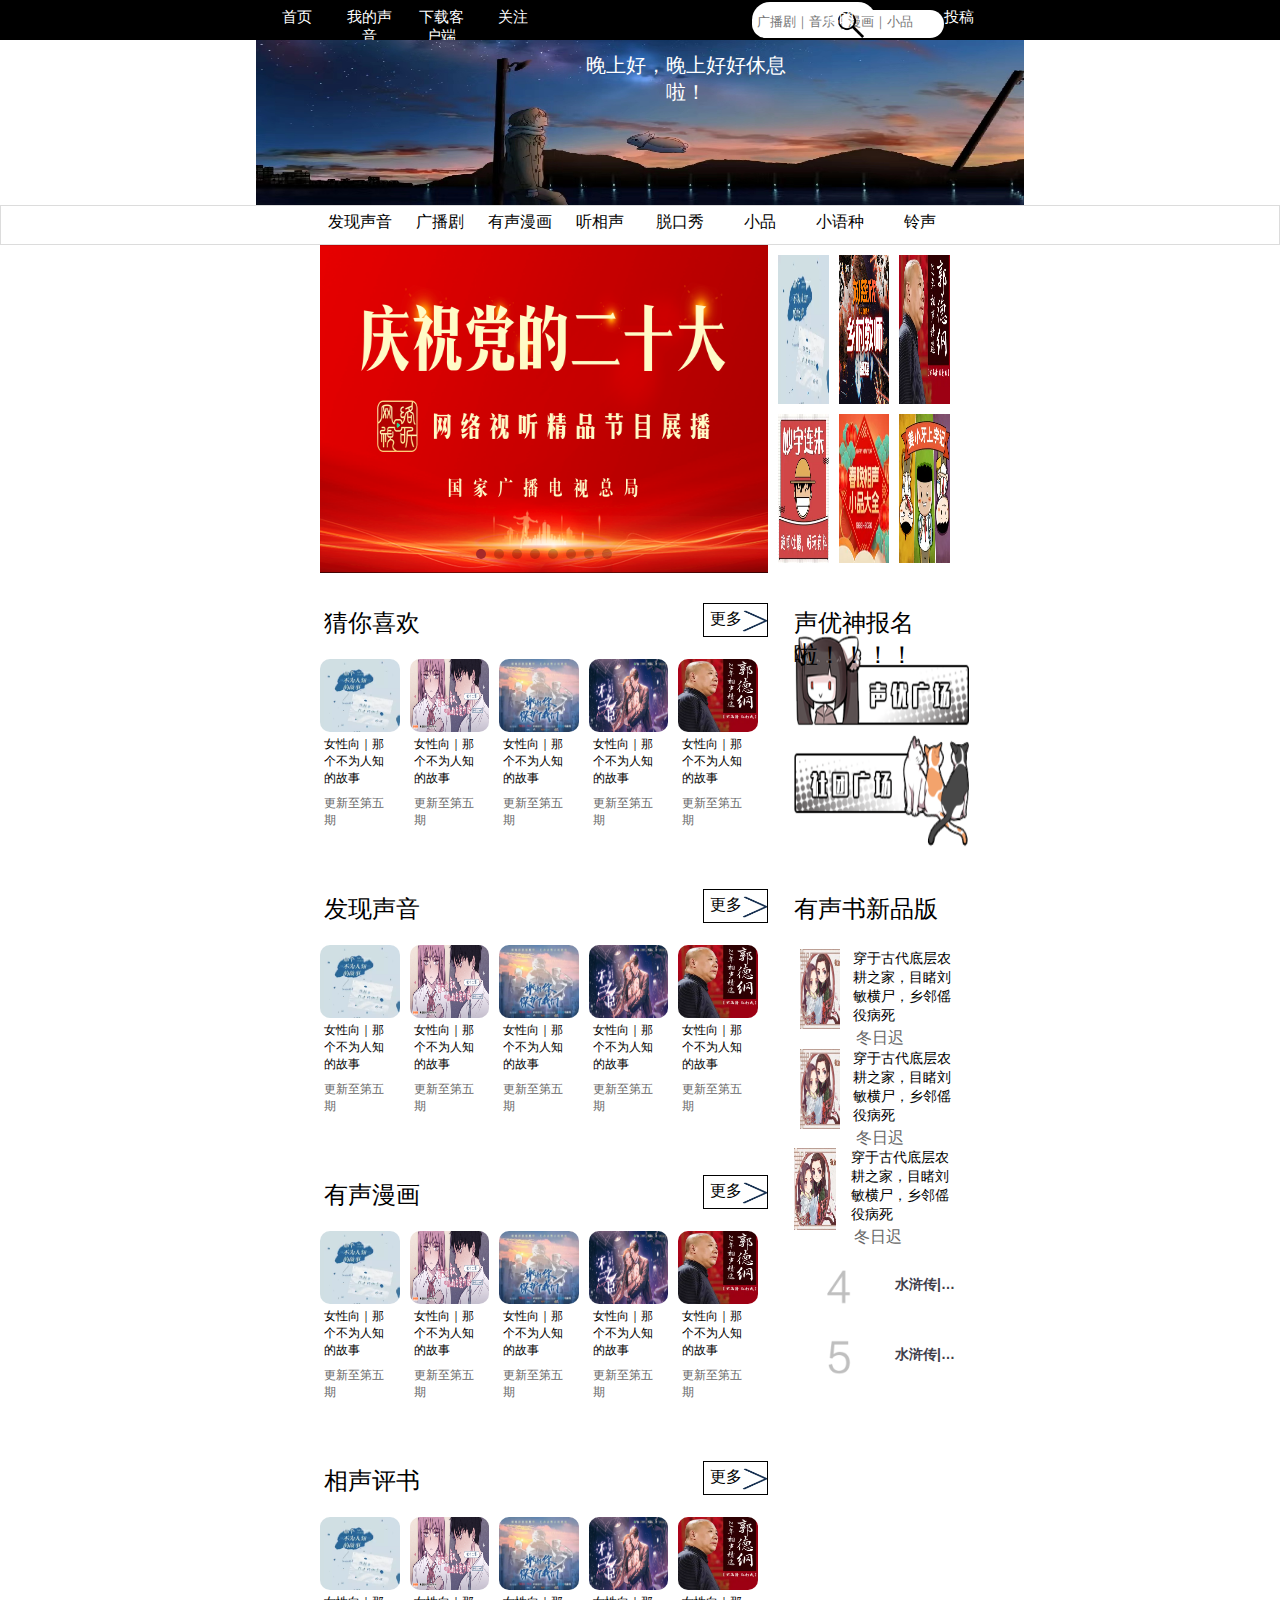
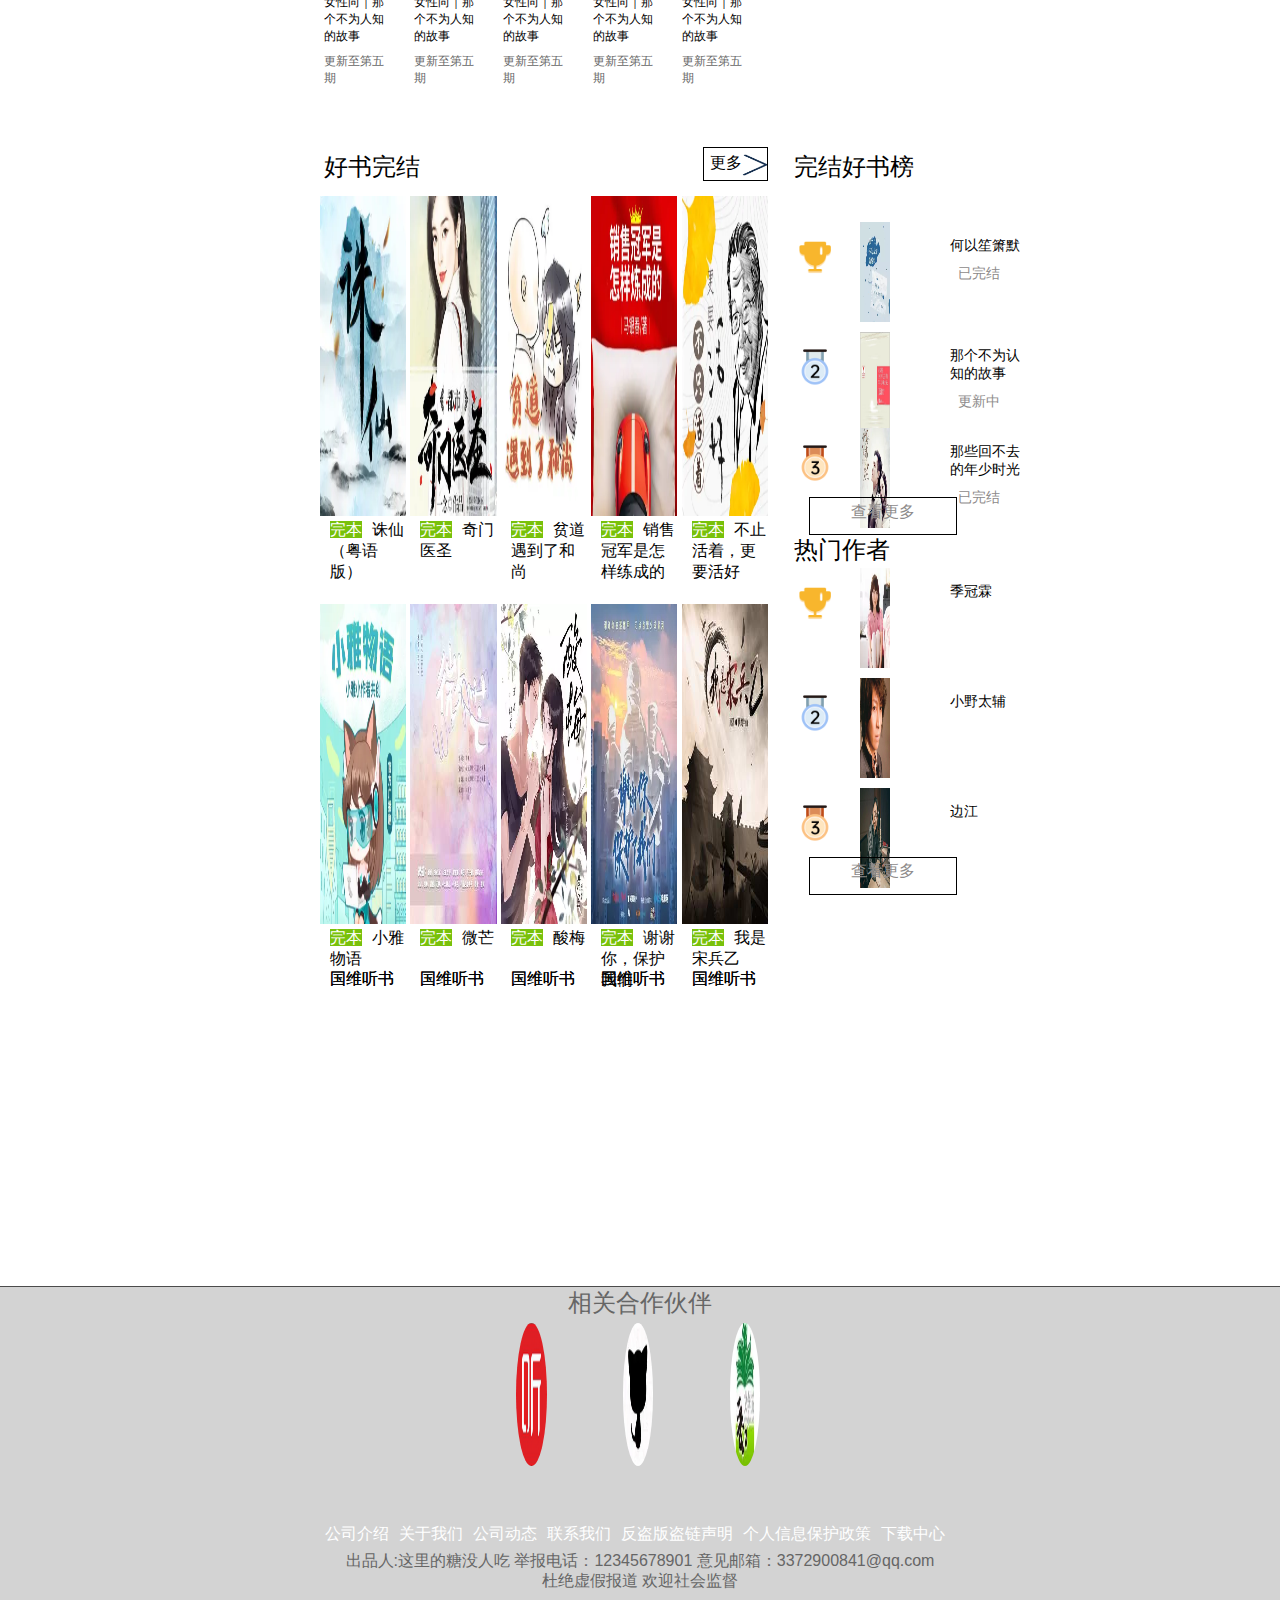
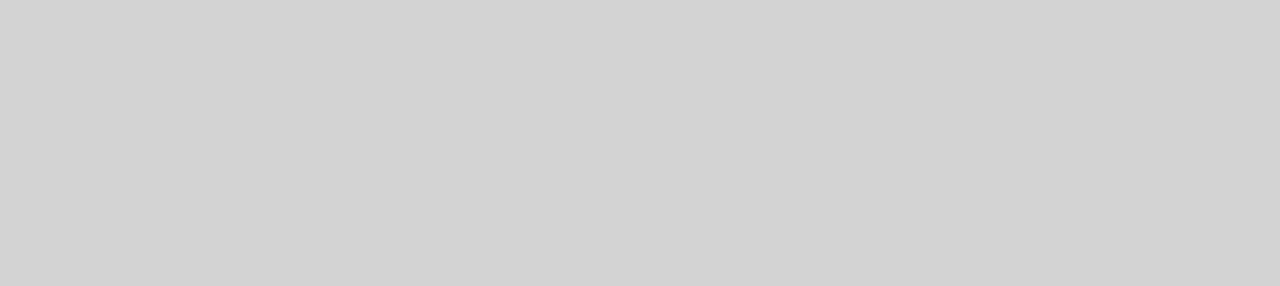
<file: html/index.html>
<!DOCTYPE html>
<html lang="en">
<head>
    <meta charset="UTF-8">
    <meta http-equiv="X-UA-Compatible" content="IE=edge">
    <meta name="viewport" content="width=device-width, initial-scale=1.0">
    <title>首页</title>
   <link rel="stylesheet" href="../css/index.css">
   <link rel="stylesheet" href="../插件/swiper-bundle.min.css">
   <script src="../js/index.js"></script>
    <script src="../插件/swiper-bundle.min.js"></script>

</head>
<body>
    <nav>
     <script src="../js/header1.js"></script>

       
        <div class="box3">
            <div class="box3_left">
                <div class="swiper">
                    <div class="swiper-wrapper">
                        <div class="swiper-slide"><img src="../images/shouye1.png" alt=""></div>
                        <div class="swiper-slide"><img src="../images/有颜色1.jpeg" alt=""></div>
                        <div class="swiper-slide"><img src="../images/有颜色2.jpeg" alt=""></div>
                        <div class="swiper-slide"><img src="../images/有颜色3.jpeg" alt=""></div>
                        <div class="swiper-slide"><img src="../images/shouye5.jpeg" alt=""></div>
                        <div class="swiper-slide"><img src="../images/有颜色4.jpeg" alt=""></div>
                        <div class="swiper-slide"><img src="../images/有颜色5.jpeg" alt=""></div>
                        <div class="swiper-slide"><img src="../images/shouye8.jpeg" alt=""></div>
                    </div>
                    <div class="swiper-pagination"></div>
                 </div>
            </div>
          <div class="box3_right">  
                <div></div>
                <div></div>
                <div></div>
                <div></div>
                <div></div>
                <div></div>

        </div>
        </div>
        <div class="box4 hover_color">
            <div class="box4_left">
                <div class="box4_top">
                    <span class="span_text">猜你喜欢</span>
                    <span class="span_text2"></span>
                </div>
                <div class="box4_bottom">
                    <div>
                        <p></p>
                        <p class="box4_bottom_p1"><a href="http://127.0.0.1:5500/html/author.html" class="message">女性向｜那个不为人知的故事</a></p>
                        <p class="box4_bottom_p2">更新至第五期</p>
                    </div>
                    
                    <div>
                        <p></p>
                        <p class="box4_bottom_p1">女性向｜那个不为人知的故事</p>
                        <p class="box4_bottom_p2">更新至第五期</p>
                    </div>
                    <div>
                        <p></p>
                        <p class="box4_bottom_p1">女性向｜那个不为人知的故事</p>
                        <p class="box4_bottom_p2">更新至第五期</p>
                    </div>
                    <div>
                        <p></p>
                        <p class="box4_bottom_p1">女性向｜那个不为人知的故事</p>
                        <p class="box4_bottom_p2">更新至第五期</p>
                    </div>
                    <div>
                        <p></p>
                        <p class="box4_bottom_p1">女性向｜那个不为人知的故事</p>
                        <p class="box4_bottom_p2">更新至第五期</p>
                    </div>
                </div>
            </div>
            <div class="box4_right">
                <span class="span_text">声优神报名啦！！！！</span>
                <div class="special"></div>
            </div>
        </div>
        <div class="box4 hover_color">
            <div class="box4_left">
                <div class="box4_top">
                    <span class="span_text">发现声音</span>
                    <span class="span_text2"></span>
                </div>
                <div class="box4_bottom">
                    <div>
                        <p></p>
                        <p class="box4_bottom_p1">女性向｜那个不为人知的故事</p>
                        <p class="box4_bottom_p2">更新至第五期</p>
                    </div>
                    
                    <div>
                        <p></p>
                        <p class="box4_bottom_p1">女性向｜那个不为人知的故事</p>
                        <p class="box4_bottom_p2">更新至第五期</p>
                    </div>
                    <div>
                        <p></p>
                        <p class="box4_bottom_p1">女性向｜那个不为人知的故事</p>
                        <p class="box4_bottom_p2">更新至第五期</p>
                    </div>
                    <div>
                        <p></p>
                        <p class="box4_bottom_p1">女性向｜那个不为人知的故事</p>
                        <p class="box4_bottom_p2">更新至第五期</p>
                    </div>
                    <div>
                        <p></p>
                        <p class="box4_bottom_p1">女性向｜那个不为人知的故事</p>
                        <p class="box4_bottom_p2">更新至第五期</p>
                    </div>
                </div>
            </div>
            <div class="box4_right box_right5">
                <span class="span_text">有声书新品版</span>
                <p class="jianxi2"></p>
                <div class="tebie_div">
                    <div class="zhaopian"><img src="../images/ju1.jpeg" alt=""></div>
                    <div class="introduce_zuop">
                        <span class="box_right5_text">穿于古代底层农耕之家，目睹刘敏横尸，乡邻傜役病死</span>
                        <p>冬日迟</p>
                    </div>
                </div>
                <div class="tebie_div">
                    <div class="zhaopian"><img src="../images/ju1.jpeg" alt=""></div>
                    <div class="introduce_zuop">
                        <span class="box_right5_text">穿于古代底层农耕之家，目睹刘敏横尸，乡邻傜役病死</span>
                        <p>冬日迟</p>
                    </div>
                </div>
                <div class="tebie_div">
                    <div class="zhaopian"><img src="../images/ju1.jpeg" alt=""></div>
                    <div class="introduce_zuop">
                        <span class="box_right5_text">穿于古代底层农耕之家，目睹刘敏横尸，乡邻傜役病死</span>
                        <p>冬日迟</p>
                    </div>
                </div>
                <div class="tebie_div_2">
                    <img src="../images/4 (1).png" alt=""><span class="text-style1">水浒传|广播版|单田芳评书</span>
                </div>
                <div class="tebie_div_2">
                    <img src="../images/5 (1).png" alt=""><span class="text-style1">水浒传|广播版|单田芳评书</span>
                </div>
            </div>
        </div>
        <div class="box4 hover_color">
            <div class="box4_left">
                <div class="box4_top">
                    <span class="span_text">有声漫画</span>
                    <span class="span_text2"></span>
                </div>
                <div class="box4_bottom">
                    <div>
                        <p></p>
                        <p class="box4_bottom_p1">女性向｜那个不为人知的故事</p>
                        <p class="box4_bottom_p2">更新至第五期</p>
                    </div>
                    
                    <div>
                        <p></p>
                        <p class="box4_bottom_p1">女性向｜那个不为人知的故事</p>
                        <p class="box4_bottom_p2">更新至第五期</p>
                    </div>
                    <div>
                        <p></p>
                        <p class="box4_bottom_p1">女性向｜那个不为人知的故事</p>
                        <p class="box4_bottom_p2">更新至第五期</p>
                    </div>
                    <div>
                        <p></p>
                        <p class="box4_bottom_p1">女性向｜那个不为人知的故事</p>
                        <p class="box4_bottom_p2">更新至第五期</p>
                    </div>
                    <div>
                        <p></p>
                        <p class="box4_bottom_p1">女性向｜那个不为人知的故事</p>
                        <p class="box4_bottom_p2">更新至第五期</p>
                    </div>
                </div>
            </div>
            
           
        </div>
        <div class="box4 hover_color">
            <div class="box4_left">
                <div class="box4_top">
                    <span class="span_text">相声评书</span>
                    <span class="span_text2"></span>
                </div>
                <div class="box4_bottom">
                    <div>
                        <p></p>
                        <p class="box4_bottom_p1">女性向｜那个不为人知的故事</p>
                        <p class="box4_bottom_p2">更新至第五期</p>
                    </div>
                    
                    <div>
                        <p></p>
                        <p class="box4_bottom_p1">女性向｜那个不为人知的故事</p>
                        <p class="box4_bottom_p2">更新至第五期</p>
                    </div>
                    <div>
                        <p></p>
                        <p class="box4_bottom_p1">女性向｜那个不为人知的故事</p>
                        <p class="box4_bottom_p2">更新至第五期</p>
                    </div>
                    <div>
                        <p></p>
                        <p class="box4_bottom_p1">女性向｜那个不为人知的故事</p>
                        <p class="box4_bottom_p2">更新至第五期</p>
                    </div>
                    <div>
                        <p></p>
                        <p class="box4_bottom_p1">女性向｜那个不为人知的故事</p>
                        <p class="box4_bottom_p2">更新至第五期</p>
                    </div>
                </div>
            </div>
      
        </div>
        <div class="box4">
            <div class="box4_left">
                <div class="box4_top">
                    <span class="span_text">好书完结</span>
                    <span class="span_text2"></span>
                </div>
                <div class="box5 hover_color">
                    <div>
                        <a href="#">
                            <img src="../images/z1.jpg!strip=1&quality=7&magick=webp&op_type=3&columns=290&rows=290" alt="">
                            <p><span>完本</span>诛仙（粤语版）</p>
                            <p>国维听书</p>
                        </a>   
                    </div>
                    <div>
                        <a href="#">
                            <img src="../images/z2.jpg!strip=1&quality=7&magick=webp&op_type=3&columns=290&rows=290" alt="">
                            <p><span>完本</span>奇门医圣</p>
                            <p>国维听书</p>
                        </a>   
                    </div>
                    <div>
                        <a href="#">
                            <img src="../images/z3.jpg!strip=1&quality=7&magick=webp&op_type=3&columns=290&rows=290" alt="">
                            <p><span>完本</span>贫道遇到了和尚</p>
                            <p>国维听书</p>
                        </a>   
                    </div>
                    <div>
                        <a href="#">
                            <img src="../images/z4.jpg!strip=1&quality=7&magick=webp&op_type=3&columns=290&rows=290" alt="">
                            <p><span>完本</span>销售冠军是怎样练成的</p>
                            <p>国维听书</p>
                        </a>   
                    </div>
                    <div>
                        <a href="#">
                            <img src="../images/z5.jpg!strip=1&quality=7&magick=webp&op_type=3&columns=290&rows=290" alt="">
                            <p><span>完本</span>不止活着，更要活好</p>
                            <p>国维听书</p>
                        </a>   
                    </div>
                    <div>
                        <a href="#">
                            <img src="../images/z6.jpg!strip=1&quality=7&magick=webp&op_type=3&columns=290&rows=290" alt="">
                            <p><span>完本</span>小雅物语</p>
                            <p>国维听书</p>
                        </a>   
                    </div>
                    <div>
                        <a href="#">
                            <img src="../images/ju10.jpeg" alt="">
                            <p><span>完本</span>微芒</p>
                            <p>国维听书</p>
                        </a>   
                    </div>
                    <div>
                        <a href="#">
                            <img src="../images/guanbo2.webp" alt="">
                            <p><span>完本</span>酸梅</p>
                            <p>国维听书</p>
                        </a>   
                    </div>
                    <div>
                        <a href="#">
                            <img src="../images/gunabo4.webp" alt="">
                            <p><span>完本</span>谢谢你，保护我们</p>
                            <p>国维听书</p>
                        </a>   
                    </div>
                    <div>
                        <a href="#">
                            <img src="../images/ju11.jpeg" alt="">
                            <p><span>完本</span>我是宋兵乙</p>
                            <p>国维听书</p>
                        </a>   
                    </div>
                    
                </div>
               
            </div>
            <div class="box4_right">
                <span class="span_text">完结好书榜</span>
               <div class="box4_right_mingci hover_color">
                    <div class="mingci_left">
                        <img src="../images/冠军.png" alt="">
                        
                    </div>
                    <div class="pic">

                        <img src="../images/guanbo1.webp" alt="" width="100px" height="100px">
                    </div>
                    <div class="ptext hover_color">
                        <p class="hover_color">何以笙箫默</p>
                        <p>已完结</p>
                    </div>
                    
               </div>
               <div class="jianju"></div>
               <div class="box4_right_mingci hover_color">
                <div class="mingci_left">
                    <img src="../images/银牌.png" alt="">
                    
                </div>
                <div class="pic">

                    <img src="../images/nianshao1.jpeg" alt="" width="100px" height="100px">
                </div>
                <div class="ptext">
                    <p>那个不为认知的故事</p>
                    <p>更新中</p>
                </div>
               </div>
               <div class="jianju"></div>
               <div class="box4_right_mingci hover_color">
                <div class="mingci_left">
                    <img src="../images/铜牌.png" alt="">
                    
                </div>
                <div class="pic">

                    <img src="../images/xiaomo2.jpg!strip=1&quality=7&magick=webp&op_type=5&upload_type=cover&name=web_large&device_type=ios" alt="" width="100px" height="100px">
                </div>
                <div class="ptext">
                    <p>那些回不去的年少时光</p>
                    <p>已完结</p>
                </div>
               
               </div>
               <div class="search_more"><a href="#">查看更多</a></div>
           
             
            
               <!-- 热门作者 -->
               <span class="span_text span_textstyle2">热门作者</span>
               <div class="box4_right_mingci span_textstyle3">
                    <div class="mingci_left">
                        <img src="../images/冠军.png" alt="">
                        
                    </div>
                    <div class="pic">

                        <img src="../images/作者no1.webp" alt="" width="150px" height="100px">
                    </div>
                    <div class="ptext">
                        <p>季冠霖</p>
                     
                    </div>
                    
               </div>
               <div class="jianju"></div>
               <div class="box4_right_mingci hover_color">
                <div class="mingci_left">
                    <img src="../images/银牌.png" alt="">
                    
                </div>
                <div class="pic">

                    <img src="../images/作者1.jpeg" alt="" width="150px" height="100px">
                </div>
                <div class="ptext">
                    <p>小野太辅</p>
                 
                </div>
               </div>
               <div class="jianju"></div>
               <div class="box4_right_mingci hover_color">
                <div class="mingci_left">
                    <img src="../images/铜牌.png" alt="">
                    
                </div>
                <div class="pic">

                    <img src="../images/作者3.webp" alt="" width="150px" height="100px">
                </div>
                <div class="ptext">
                    <p>边江</p>
                   
                </div>
               
               </div>
               <div class="search_more"><a href="#">查看更多</a></div>
        
             
            
            </div>
          
        </div>
        <div class="box5">
            
        </div>
        <div class="tanchuang">
        
            <div class="top_logo"></div>
         
            <p class="nexttime">云端同步，一键下载，更好的收听体验</p>
            <div class="xiazai">下载客户端</div>
        </div>
        <script src="../js/fotter.js"></script>
			
    </nav>

</body>

</html>
</file>
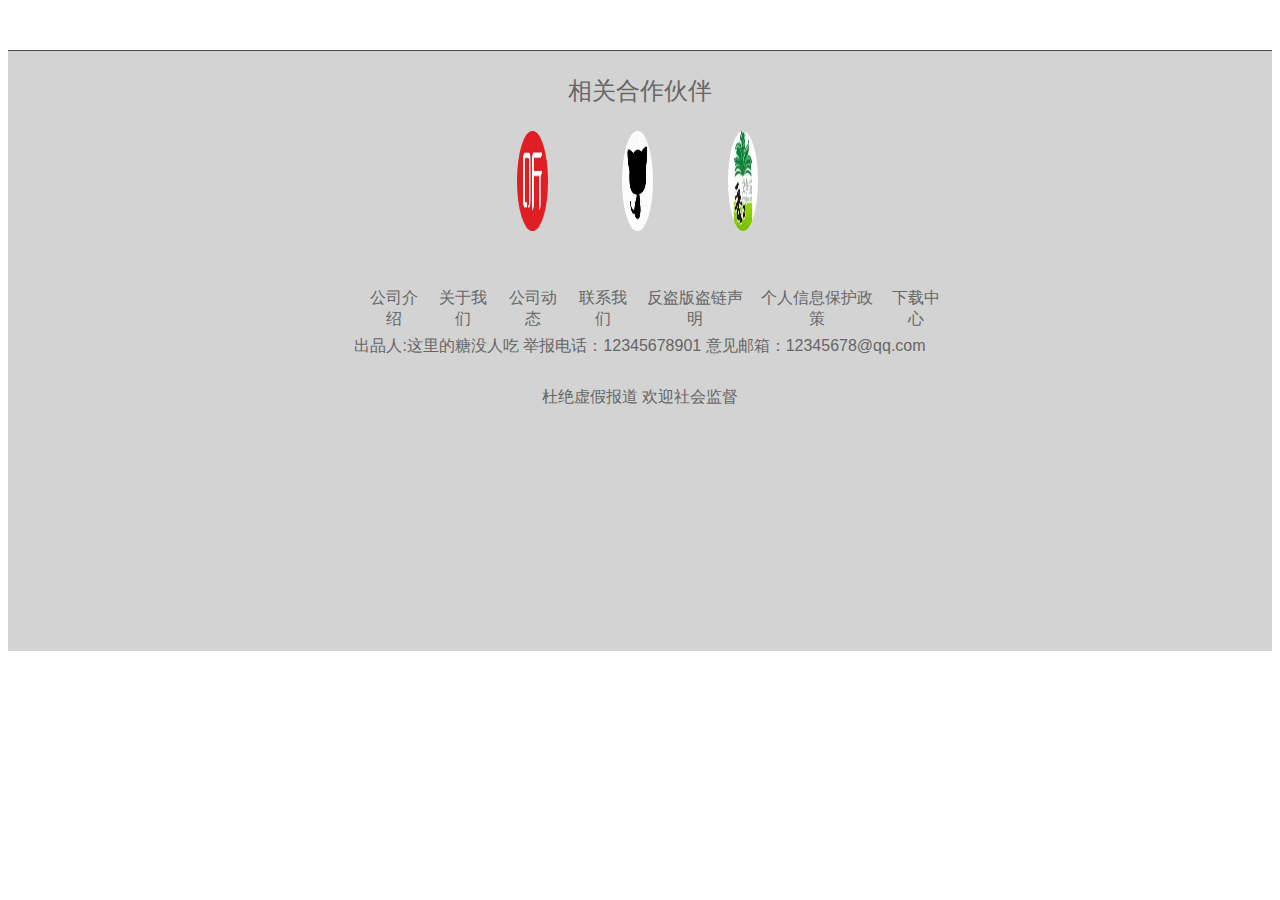
<file: html/footter.html>
<!DOCTYPE html>
<html lang="en">
<head>
    <meta charset="UTF-8">
    <meta http-equiv="X-UA-Compatible" content="IE=edge">
    <meta name="viewport" content="width=device-width, initial-scale=1.0">
    <title>底部文件</title>
    <link rel="stylesheet" href="../css/fotter.css">
</head>
<body>
    <div class="box_fotter">
        <div class="box_fotter_top">
            <p>相关合作伙伴</p>
            <div>
                <span>
                    <a href="https://music.163.com/#/artist?id=13448775">
                         <img src="../images/ximalaya.png" alt="">
                    </a>
                   
                </span>
                <span>
                    <a href="https://www.missevan.com/">
                          <img src="../images/maoer.webp" alt="">
                    </a>
                  
                </span>
                <span>
                    <a href="https://www.jjwxc.net/">
                         <img src="../images/jinjiang.webp" alt="">
                    </a>
                </span>
            </div>
        </div>
        <div class="box_fotter_bottom">
           
            <ul>
                <li><a target="_blank" title="随听介绍" href="#" rel="opener">公司介绍</a></li>
                <li><a target="_blank" title="关于我们" href="#" rel="opener">关于我们</a></li>
                <li><a target="_blank" title="随听动态" href="#" rel="opener">公司动态</a></li>
                <li><a target="_blank" title="联系我们" href="#" rel="opener">联系我们</a></li>
                <li><a target="_blank" title="反盗版盗链声明" href="#" rel="opener">反盗版盗链声明</a></li>
                <li><a target="_blank" title="个人信息保护政策" href="#" rel="opener">个人信息保护政策</a></li>
                <li><a target="_blank" title="下载中心" href="#" rel="opener">下载中心</a></li>
            </ul>
       <p>出品人:这里的糖没人吃  举报电话：12345678901 意见邮箱：12345678@qq.com</p>
       <p>杜绝虚假报道 欢迎社会监督</p>
        </div>
    </div>
    
    
</body>
</html>
</file>
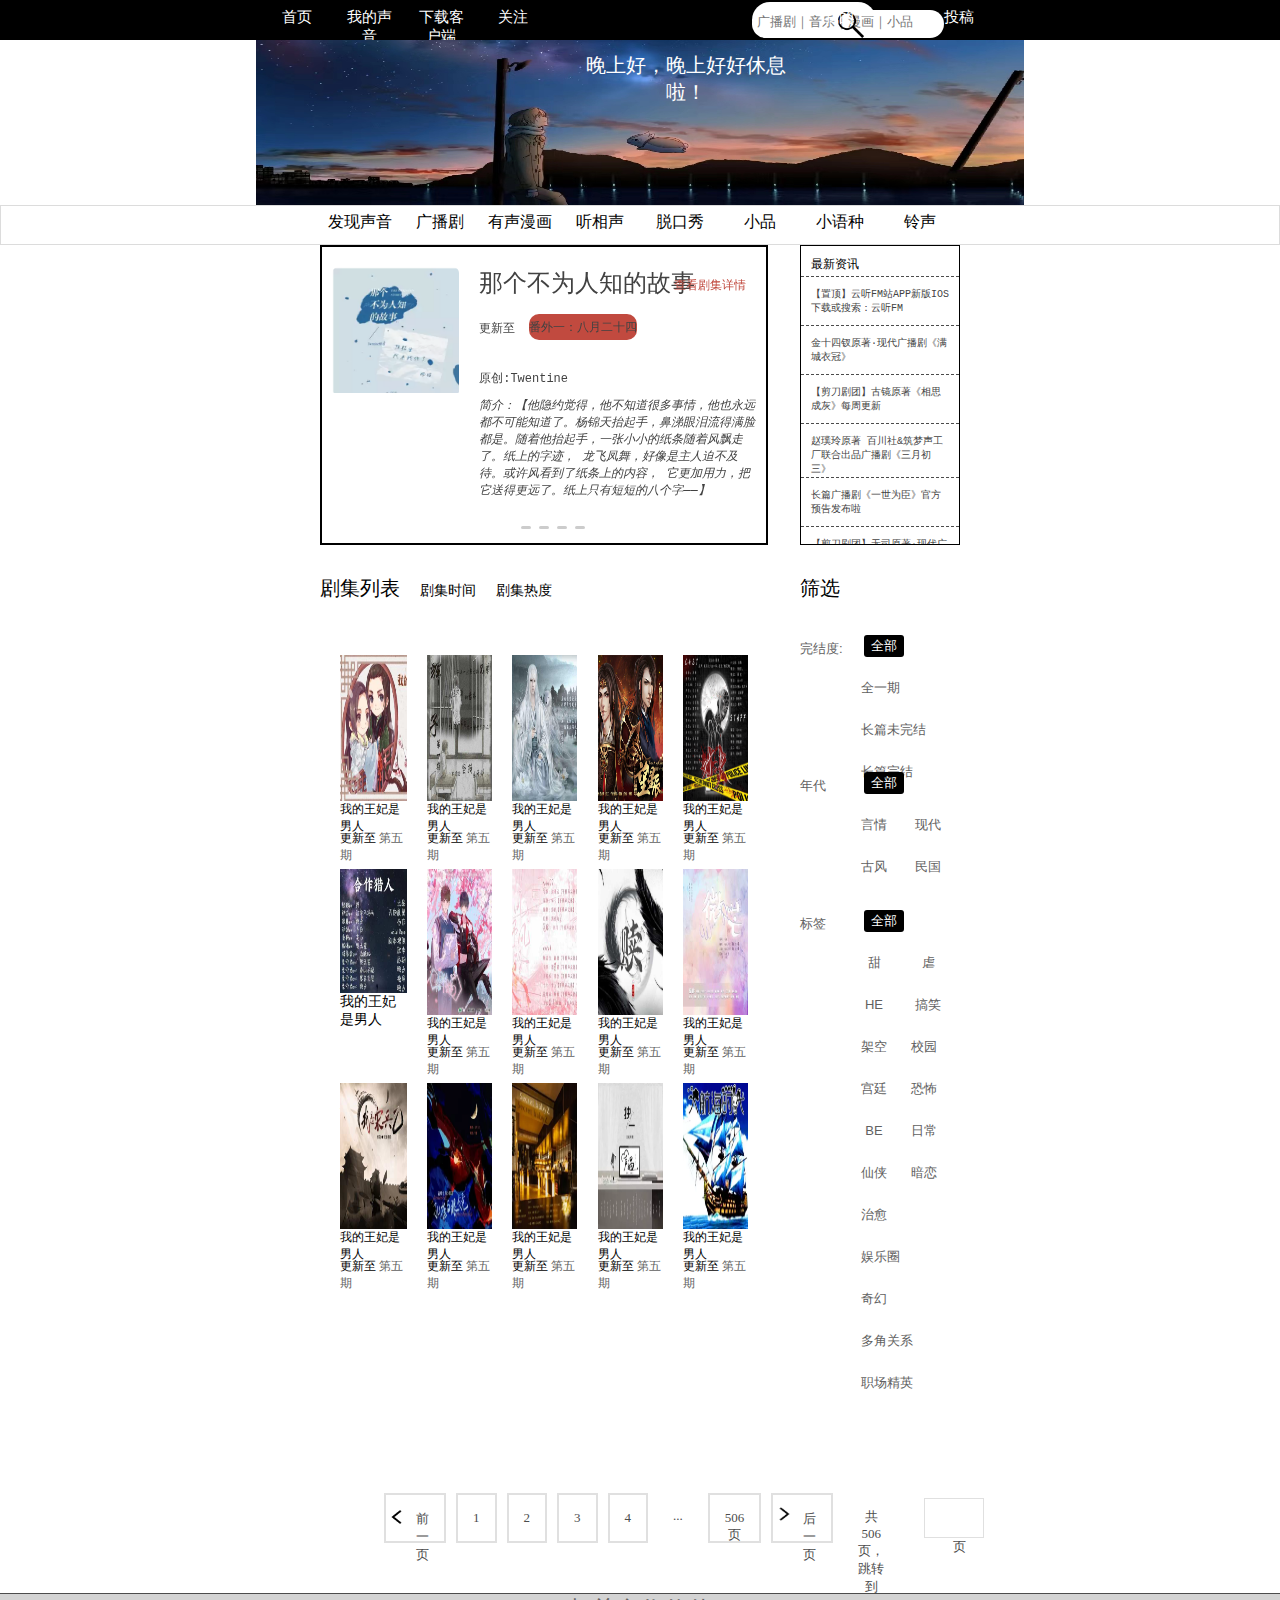
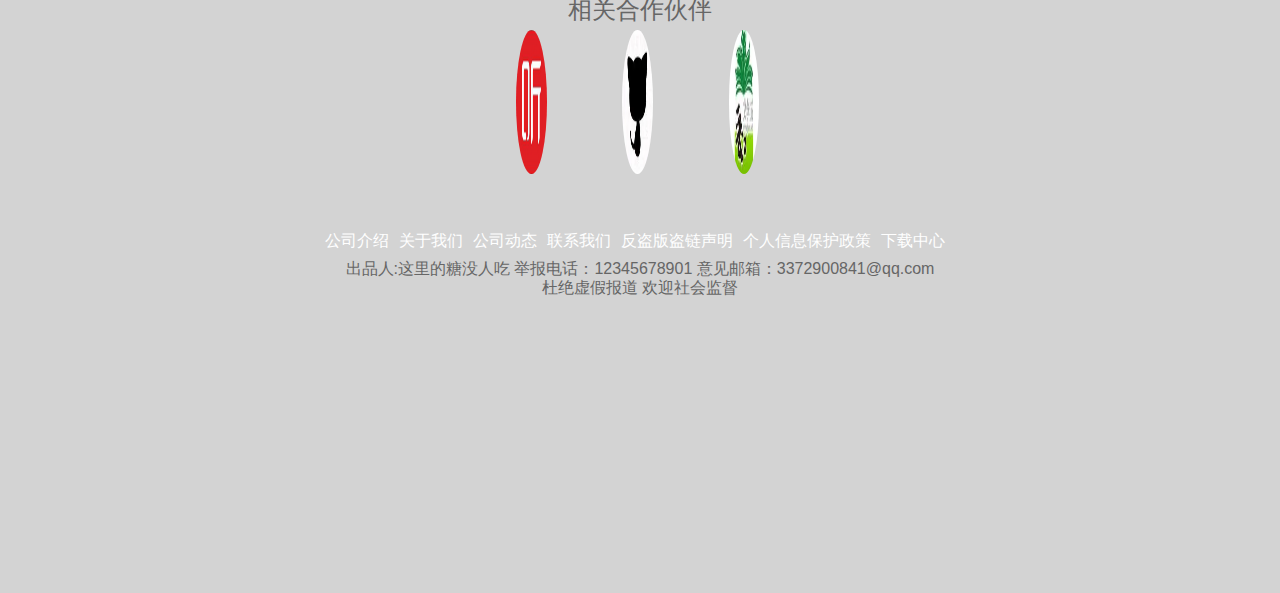
<file: html/guanboju.html>
<!DOCTYPE html>
<html lang="en">
<head>
    <meta charset="UTF-8">
    <meta http-equiv="X-UA-Compatible" content="IE=edge">
    <meta name="viewport" content="width=device-width, initial-scale=1.0">
    <title>广播剧</title>
   <link rel="stylesheet" href="../插件/swiper-bundle.min.css">
    <link rel="stylesheet" href="../css/guanboju.css">
    <script src="../插件/swiper-bundle.min.js"></script>
    <script src="../js/guanboju.js"></script>


    
</head>
<body>
    <script src="../js/header1.js"></script>
    <div class="box1">
        <div class="box1_left">
            <div class="swiper">
                <div class="swiper-wrapper">
                    <div class="swiper-slide">
                        <div class="gongtong c1"></div>
                        <div class="c1_text1"> 
                            <p class="p1"><span class="style_title">那个不为人知的故事</span><span class="detailmessage">查看剧集详情</span></p>
                            <p class="p2"><span>更新至</span><span>番外一：八月二十四</span></p>
                            <p class="p3">原创:Twentine</p>
                            <p class="p4">简介：【他隐约觉得，他不知道很多事情，他也永远都不可能知道了。杨锦天抬起手，鼻涕眼泪流得满脸都是。随着他抬起手，一张小小的纸条随着风飘走了。纸上的字迹，
                            龙飞凤舞，好像是主人迫不及待。或许风看到了纸条上的内容，
                            它更加用力，把它送得更远了。纸上只有短短的八个字——】</p>
                            
                        </div> 
                    </div>
                    <div class="swiper-slide">
                        <div class="gongtong c2"></div>
                        <div class="c1_text1">
                             <p class="p1"><span class="style_title">酸梅</span><span>查看剧集详情</span></p>
                            <p class="p2"><span>更新至</span><span>番外一：八月二十四</span></p>
                            <p class="p3">原创:黄三</p>
                            <p class="p4">简介： 黄三原著·《酸梅》】</p> 
                           
                        </div>
                    </div>
                    <div class="swiper-slide">
                        <div class="gongtong c3"></div>
                        <div class="c1_text1"> 
                            <p class="p1"><span class="style_title">水深火热</span><span>查看剧集详情</span></p>
                            <p class="p2"><span>更新至</span><span>第四集</span></p>
                            <p class="p3">原创:小花喵</p>
                            <p class="p4">简介：其实严格来说，江淼跟纪炎，一个小学老师，一个消防中队长，如果不是各种机缘巧合的遇见，这辈子都不会有直线相交的可能。</p> 
                        </div> 
                    </div>
                    <div class="swiper-slide">
                        <div class="gongtong c4"></div>
                  
                            <div class="c1_text1"> 
                                <p class="p1"><span class="style_title">云泥</span><span>查看剧集详情</span></p>
                                <p class="p2"><span>更新至</span><span>番外一：第一集</span></p>
                                <p class="p3">原创:岁见</p>
                                <p class="p4">简介：岁见原著·景初制作出品·全一季·正剧15集（尽量月更）】</p>
                            </div> 
                    </div>
                       
                   
                    <div class="swiper-slide">
                        <div class="gongtong c5"></div>
                        <div class="c1_text1">
                            <p class="p1"><span class="style_title">谢谢你们保护了我们</span><span>查看剧集详情</span></p>
                            <p class="p2"><span>更新至</span><span>第三集：天门姑娘</span></p>
                            <p class="p3">原创:原创</p>
                            <p class="p4">简介：记录青年风貌，传递时代精神。</p>
                        </div>
                    </div>
                </div>
                <div class="swiper-pagination"></div>
             </div>
        </div>
        <div class="box1_right">
            <p>最新资讯</p>
            <ul>
                <li><a target="_blank" href="#"  title="【置顶】 云听FM新版IOS下载或搜索：云听FM">【置顶】云听FM站APP新版IOS下载或搜索：云听FM</a></li>
                <li><a target="_blank" href="#"  title="金十四钗原著·现代广播剧《满城衣冠》">金十四钗原著·现代广播剧《满城衣冠》</a></li>
                <li><a target="_blank" href="#"  title="【剪刀剧团】古镜原著《相思成灰》每周更新">【剪刀剧团】古镜原著《相思成灰》每周更新</a></li>
                <li><a target="_blank" href="#"  title="赵璞玲原著 百川社&amp;筑梦声工厂联合出品广播剧《三月初三》">赵璞玲原著 百川社&amp;筑梦声工厂联合出品广播剧《三月初三》</a></li>
                <li><a target="_blank" href="#"  title="长篇广播剧《一世为臣》官方预告发布啦">长篇广播剧《一世为臣》官方预告发布啦</a></li>
                <li><a target="_blank" href="#"  title="【剪刀剧团】无司原著·现代广播剧《错了错了》">【剪刀剧团】无司原著·现代广播剧《错了错了》</a></li>
                <li><a target="_blank" href="#"  title="【翼之声】白云诗原著·现代广播剧《缉凶西北荒》">【翼之声】白云诗原著·现代广播剧《缉凶西北荒》</a></li>
            </ul>
        </div>
    </div>
    <div class="box23">
        <div class="box23_left">
            <span class="box23_style">剧集列表</span>剧集时间<span></span><span>剧集热度</span>
        </div>
        <div class="box23_right box23_style">
            筛选
        </div>
    </div>
    <div class="box1 box3">
        <div class="box3_left">
         <div>
            <p class="box3_p1"></p>
            <p class="box3_style">我的王妃是男人</p>
            <p>
                更新至
                <span class="box3_style_span">第五期</span>
            </p>
            
         </div>
         <div>
            <p class="box3_p2"></p>
            <p class="box3_style">我的王妃是男人</p>
            <p>
                更新至
                <span class="box3_style_span">第五期</span>
            </p>
            
         </div>
         <div>
            <p class="box3_p3"></p>
            <p class="box3_style">我的王妃是男人</p>
            <p>
                更新至
                <span class="box3_style_span">第五期</span>
            </p>
            
         </div>
         <div>
            <p class="box3_p4"></p>
            <p class="box3_style">我的王妃是男人</p>
            <p>
                更新至
                <span class="box3_style_span">第五期</span>
            </p>
            
         </div>
         <div>
            <p class="box3_p5"></p>
            <p class="box3_style">我的王妃是男人</p>
            <p>
                更新至
                <span class="box3_style_span">第五期</span>
            </p>
            
         </div>
         <div>
            <p class="box3_p6"></p>
            <pclass="box3_style">我的王妃是男人</p>
            <p>
                更新至
                <span class="box3_style_span">第五期</span>
            </p>
            
         </div>
         <div>
            <p class="box3_p7"></p>
            <p class="box3_style">我的王妃是男人</p>
            <p>
                更新至
                <span class="box3_style_span">第五期</span>
            </p>
            
         </div>
         <div>
            <p class="box3_p8"></p>
            <p class="box3_style">我的王妃是男人</p>
            <p>
                更新至
                <span class="box3_style_span">第五期</span>
            </p>
            
         </div>
         <div>
            <p class="box3_p9"></p>
            <p class="box3_style">我的王妃是男人</p>
            <p>
                更新至
                <span class="box3_style_span">第五期</span>
            </p>
            
         </div>
         <div>
            <p class="box3_p10"></p>
            <p class="box3_style">我的王妃是男人</p>
            <p>
                更新至
                <span class="box3_style_span">第五期</span>
            </p>
            
         </div>
         <div>
            <p class="box3_p11"></p>
            <p class="box3_style">我的王妃是男人</p>
            <p>
                更新至
                <span class="box3_style_span">第五期</span>
            </p>
            
         </div>
         <div>
            <p class="box3_p12"></p>
            <p class="box3_style">我的王妃是男人</p>
            <p>
                更新至
                <span class="box3_style_span">第五期</span>
            </p>
            
         </div>
         <div>
            <p class="box3_p13"></p>
            <p class="box3_style">我的王妃是男人</p>
            <p>
                更新至
                <span class="box3_style_span">第五期</span>
            </p>
            
         </div>
         <div>
            <p class="box3_p14"></p>
            <p class="box3_style">我的王妃是男人</p>
            <p>
                更新至
                <span class="box3_style_span">第五期</span>
            </p>
            
         </div>
         <div>
            <p class="box3_p15"></p>
            <p class="box3_style">我的王妃是男人</p>
            <p>
                更新至
                <span class="box3_style_span">第五期</span>
            </p>
            
         </div>
        </div>
        <div class="box3_right">
            <ul class="box23_right_ul">
                <label>完结度:</label>
                
                     <span class="active">全部</span>
                <span>全一期</span>
                <span>长篇未完结</span>
                <span>长篇完结</span>
               
               
            </ul>
           <ul class="box23_right_ul">
                <label>年代</label>
                    
                <span class="active">全部</span>
                <span>言情</span>
                <span>现代</span>
                <span>古风</span>
                <span>民国</span>
           </ul>
           <ul class="box23_right_ul">
            <label>标签</label>
                    
            <span class="active">全部</span>
            <span>甜</span>
            <span>虐</span>
            <span>HE</span>
            <span>搞笑</span>
            <span>架空</span><span>校园</span><span>宫廷</span><span>恐怖</span><span>BE</span><span>日常</span><span>仙侠</span><span>暗恋</span>
            <span>治愈</span><span>娱乐圈</span><span>奇幻</span><span>多角关系</span><span>职场精英</span>
        </ul>
        </div>
    </div>
    <div class="box4">
        <ul>
            <li><span>前一页</span></li>
            <li>1</li>
            <li>2</li>
            <li>3</li>
            <li>4</li>
            <li>...</li>
            <li>506页</li>
            <li><span>后一页</span></li>
            <li>共506页，跳转到</li>
            <li><input type="text">页</li>
            
        </ul>
    </div>
    <div class="tanchuang">
        
        <div class="top_logo"></div>
     
        <p class="nexttime">云端同步，一键下载，更好的收听体验</p>
        <div class="xiazai">下载客户端</div>
    </div>
    <script src="../js/fotter.js"></script>
</body>
</html>
</file>
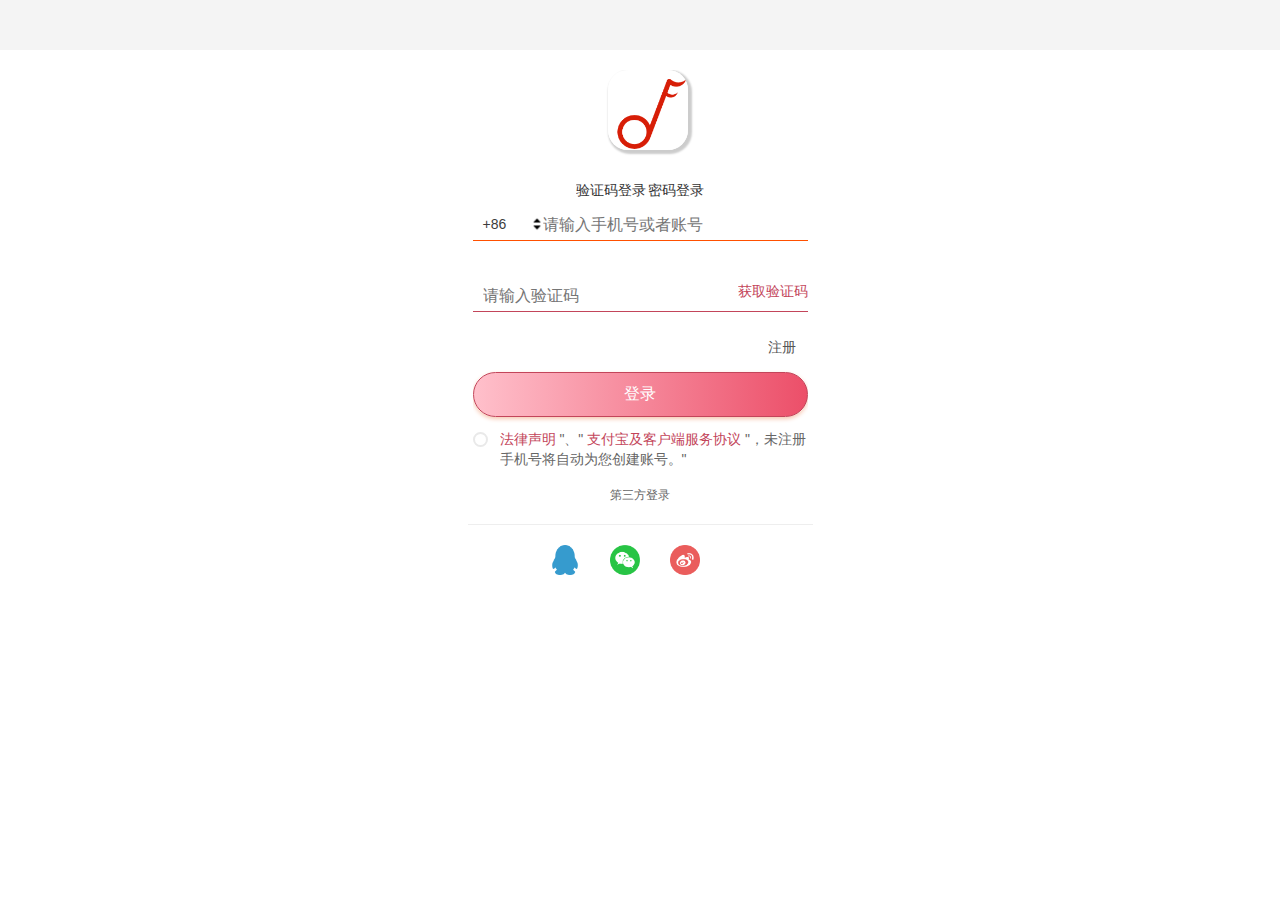
<file: html/login.html>
<!DOCTYPE html>
<html lang="en">
<head>
  <meta charset="UTF-8">
  <meta http-equiv="X-UA-Compatible" content="IE=edge">
  <meta name="viewport" content="width=device-width, initial-scale=1.0, maxmum-scale=1.0 user-scalable=0"
>
  <title>登录界面</title>
  <link rel="stylesheet" href="../css/login.css">
  <link rel="stylesheet" href="../css/dialog_root.css">
  <link rel="stylesheet" href="../插件/bootstrap.min.css">
  <link rel="stylesheet" href="../插件/swiper-bundle.min.css">


  <script src="../插件/jquery-3.6.0.js"></script>

  <script src="../插件/swiper-bundle.min.js"></script>
  <!-- <script src="../swiper/swiper-bundle.min.js"></script> -->
<script src="../js/login11.js"></script>

 


</head>
<body>

    
      <div class="login_choice">
        
      </div>
   
      <div class="login">
        <div class="login-content">
          <div class="logo">
            <div class="login-block">
              
            </div>
            <div class="login_chioce_two">
              <span class="span1">验证码登录</span><span class="span2">密码登录</span>
             </div>
          </div>
          <form class="login-form">
           
                <div class="fm_filed">
                  <label class="fm-label">
                    <span>
                      <label>手机号：</label>
                    </span>
                 </label>
                 <div class="native-phone-code" data-content="+86">
                      <select name="nativePhoneCodeSelector" class="nativ-phone-code-select" style="width:100px">
                        <option value="areaName">+86 中国大陆</option>
                        <option value="areaName">+852 中国香港</option>
                      </select>
                 </div>
                 <div class="ijput-plain-wrap-sms-loginid">
                    <input class="input-plain-wrap" placeholder="请输入手机号或者账号" id="tel"></input>
                    <div class="input-del-btn del-btn_number">
                    <i class="con-del iconfont del-numbers"></i>
                  </div>
                 </div>
   
                </div>
                <div class="fm_field_sms">
                  <label class="fm-label">
                    <span>
                      <label>验证码：</label>
                    </span>
                 </label>
                 <div class="input-plain-wrap-smscode">
                    <input type="text" placeholder="请输入验证码" id="fm-smscode" class="del" onkeyup="check(this)"/>
                    <div class="input-del-btn del-btn_yzm">
                      <i class="con-del iconfont"></i>
                    </div>
                  <div class="send-btn">获取验证码</div>
                 </div>
                
                </div>
                <div class="fm_field_sms_password">
                  <label class="fm-label">
                    <span>
                      <label>密码：</label>
                    </span>
                 </label>
                 <div class="input-plain-wrap-smscode">
               
                    <input type="text" placeholder="请输入密码" id="fm-smscode" class="username" onkeyup="check(this)"/>
                      <!-- <img src="../images/密码不可见.png" alt="" id="eye"> -->
                  
                 </div>
                
                </div>
                <div class="sms-send-success-tip">
                  <i  class="iconfont icont-success-tip"></i>
                  "短信验证码已发送，可能会有延后，请耐心等待"
                 </div>
                 <div class="boxzhuce_jizhu">
                    <div class="jizhu">
                      <!-- jizhuwo_icon_two -->
                      <input type="checkbox" name="" id="remember">
                      <span>记住我</span>
                    </div>
                    <div class="tishi">
                      注册
                    </div>
                 </div>
                

                 <div class="login_btn">登录</div>
                
             <div class="shuoming">
              <div class="fm-agreement">
                <input type="checkbox" name="fm-agreement-checkbox" id="fm-agrreement-checkbox">
                <label class="fm-agreement-text" for="fm-agrreement-checkbox" ></label>
                  <span class="loginRegAgreement">
                    "记住我"
                    <a href="#" target="_blank">淘宝平台服务协议</a>
                    "、"
                    <a href="#" target="_blank">隐私权政策</a>
                    "、"                                         
                    <a href="#" target="_blank">法律声明</a>
                    "、"
                    <a href="#" target="_blank">支付宝及客户端服务协议</a>
                    
                    "，未注册手机号将自动为您创建账号。"
                  </span>
                  
              </div>
             
             </div>
          
          </form>
          <div>
            <div class="login-error-dialog-root">
              <div class="login-error-dialog-mask">
                <div class="login-error-dialog-wrap">
                  <div role="docuement" class="login-error-dialog">
                    <div class="login-error-dialog-content">
                      <div class="login-error-dialog-body"></div>
                      <div class="login-error-dialog-mag">
                      
                      </div>
                     
                
                    </div>
        
                  </div>
                </div>
              </div>
            </div>
            <div class="disanfang_login ">
                第三方登录
                <hr>
            
            </div>
          </div>
          <div class="disanfang_login_navs">
            <span></span><span></span><span></span>
        </div>
        </div>

      
  </div>
 
  
</body>
</html>
</file>
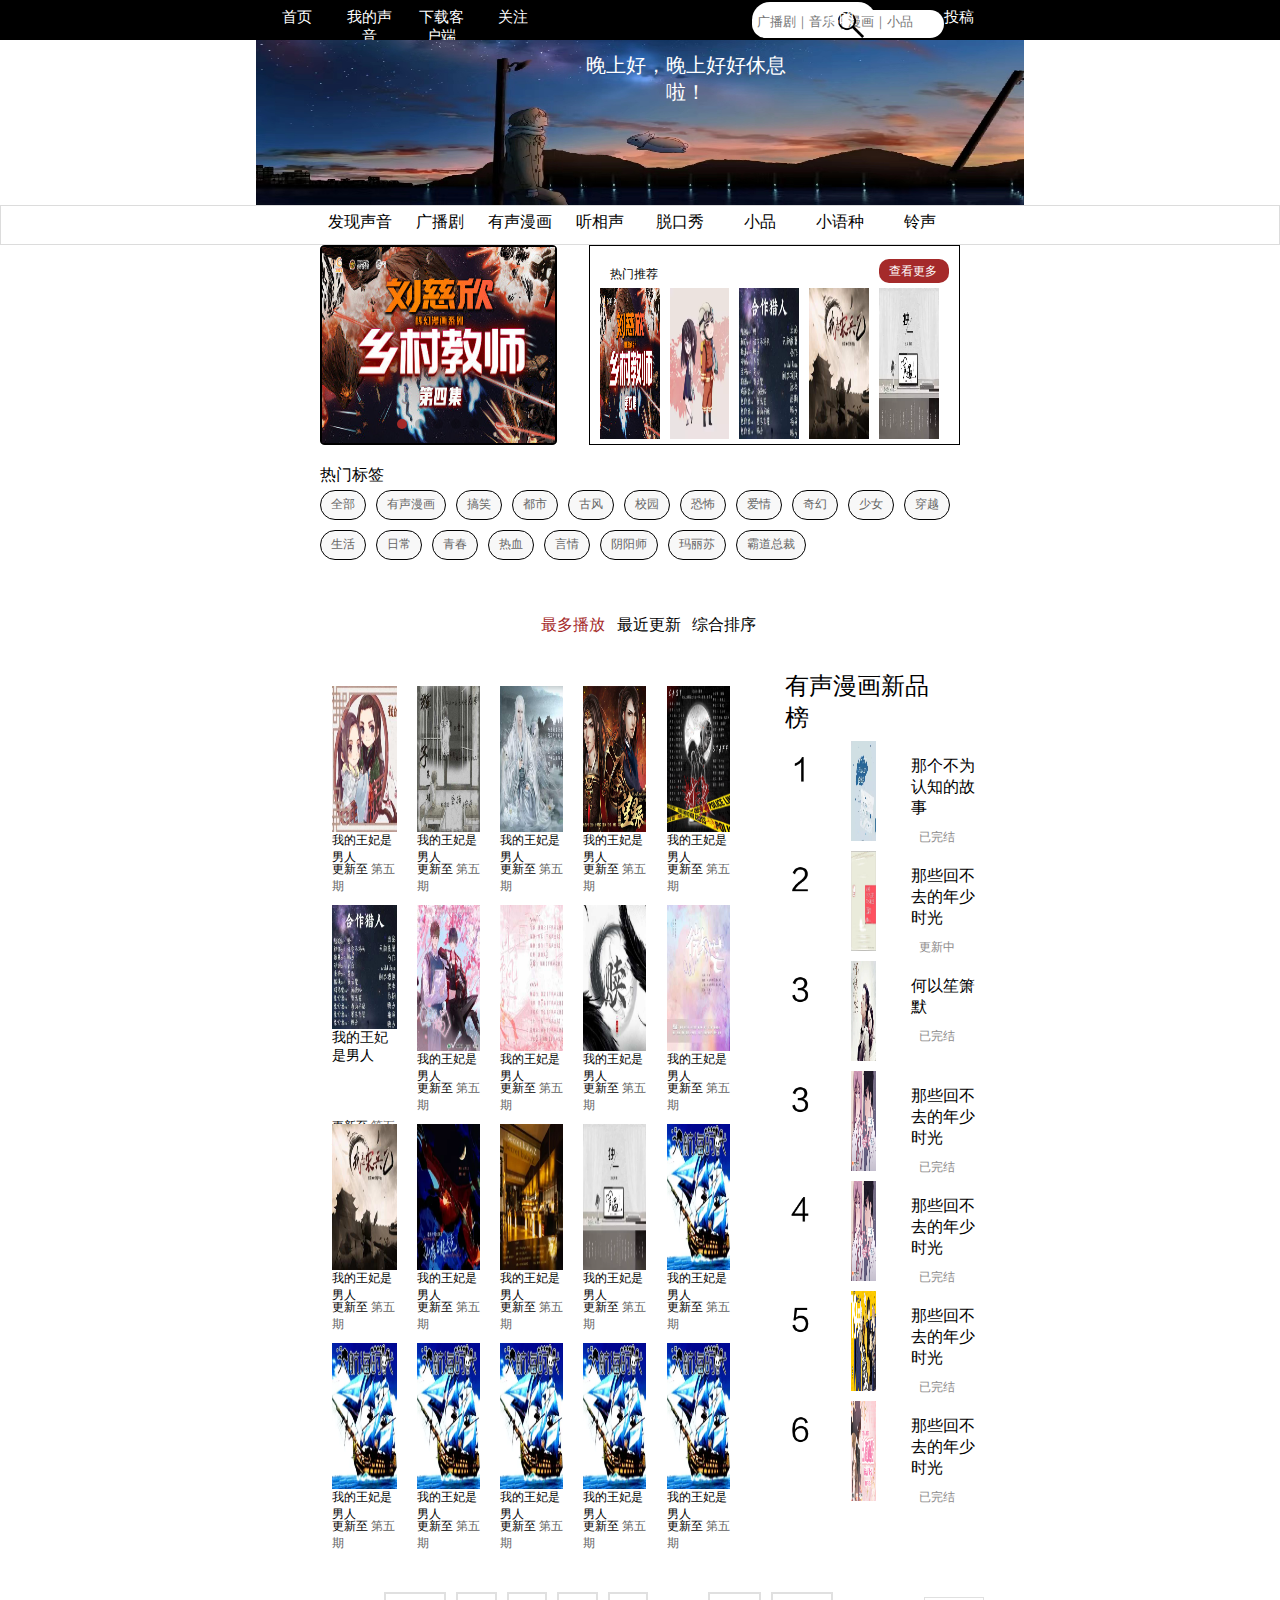
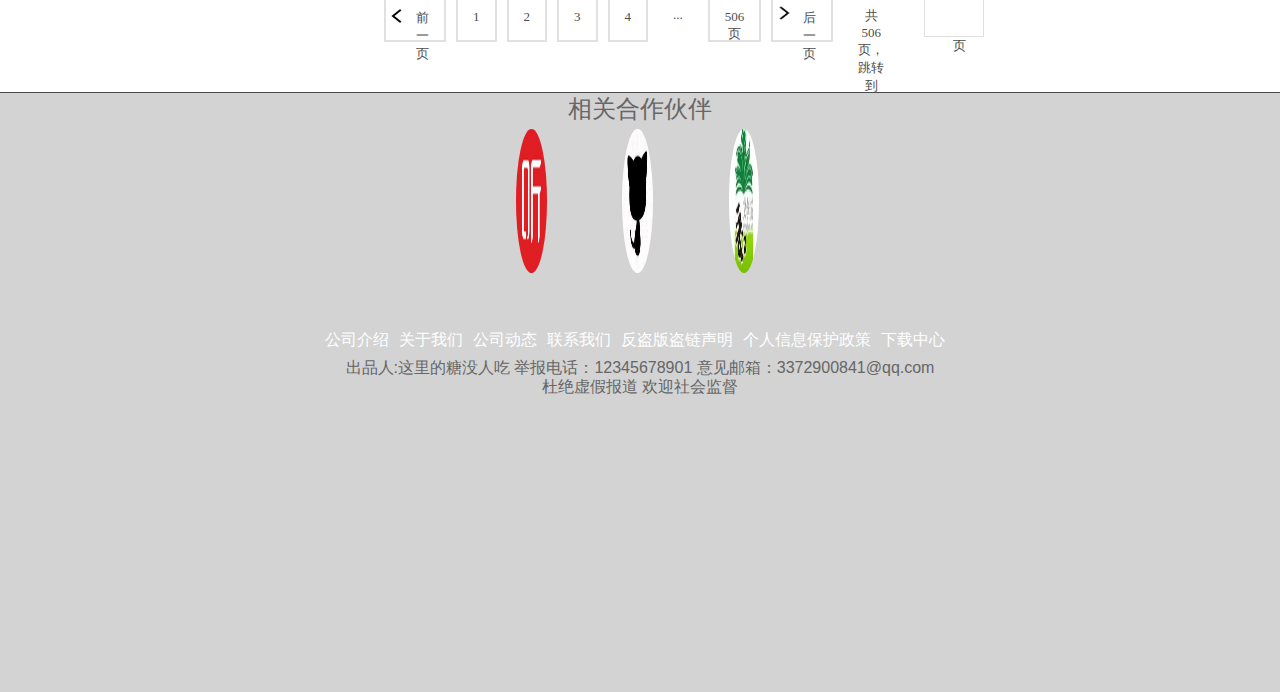
<file: html/manhua.html>
<!DOCTYPE html>
<html lang="en">
<head>
    <meta charset="UTF-8">
    <meta http-equiv="X-UA-Compatible" content="IE=edge">
    <meta name="viewport" content="width=device-width, initial-scale=1.0">
    <title>漫画</title>
    <link rel="stylesheet" href="../css/manhua.css">
    <link rel="stylesheet" href="../插件/swiper-bundle.min.css">
    <script src="../插件/swiper-bundle.min.js"></script>
    <script src="../插件/jquery.min.js"></script>
    <script src="../js/manhua.js"></script>
   

</head>

<body>
    <script src="../js/header1.js"></script>
    <div class="box1">
        <div class="box1_left">
            <div class="swiper">
                <div class="swiper-wrapper">
                    <div class="swiper-slide">
                        <img src="../images/manhua1.jpeg" alt="不好意思，图片加载不出来">
                    </div>
                    <div class="swiper-slide">
                        <img src="../images/manhua2.jpeg" alt="不好意思，图片加载不出来">
                    </div>
                    <div class="swiper-slide">
                        <img src="../images/manhua3.jpeg" alt="不好意思，图片加载不出来">
                    </div>
                    <div class="swiper-slide">
                        <img src="../images/manhua4.jpeg" alt="不好意思，图片加载不出来">
                    </div>
                       
                   
                    <div class="swiper-slide">
                        <img src="../images/manhua5.jpeg" alt="不好意思，图片加载不出来">
                    </div>
                </div>
                <div class="swiper-pagination"></div>
             </div>
        </div>
        <div class="box1_right">
            <div class="box1_right_top">
                <p>热门推荐</p>
                <p>查看更多</p>
            </div>
            
            <ul class="box1_right_div">
                <li>
                    <img src="../images/manhua1.jpeg" alt="">
                </li>
                <li><img src="../images/guanbo3.webp" alt=""></li>
                <li><img src="../images/ju6.jpeg" alt=""></li>
                <li><img src="../images/ju11.jpeg" alt=""></li>
                <li><img src="../images/ju14.webp" alt=""></li>
                
              
                
                
                <!-- <img src="../images/manhua1.jpeg" alt=""> -->
            </ul>
        </div>
   
    </div>
    <div class="box_two">
        <div class="box2_top">
        <p>热门标签</p>
        <p></p>
        </div>
         <div class="history_search">
        <div>全部</div>
        <div>有声漫画</div>
        <div>搞笑</div>
        <div>都市</div>
        <div>古风</div>
        <div>校园</div>
        <div>恐怖</div>
        <div>爱情</div>
        <div>奇幻</div>
        <div>少女</div>
        <div>穿越</div>
        <div>生活</div>
        <div>日常</div>
        <div>青春</div>
        <div>热血</div>
        <div>言情</div>
        <div>阴阳师</div>
        <div>玛丽苏</div>
        <div>霸道总裁</div>
    
    </div>
   
    </div>
  <div class="redu">
    <span>综合排序</span><span>最近更新</span><span>最多播放</span>
  </div>
  <div class="tanchaung_div">
    <div class="box1 box3">
        <div class="box3_left">
         <div>
            <p class="box3_p1"></p>
            <p class="box3_style">我的王妃是男人</p>
            <p>
                更新至
                <span class="box3_style_span">第五期</span>
            </p>
            
         </div>
         <div>
            <p class="box3_p2"></p>
            <p class="box3_style">我的王妃是男人</p>
            <p>
                更新至
                <span class="box3_style_span">第五期</span>
            </p>
            
         </div>
         <div>
            <p class="box3_p3"></p>
            <p class="box3_style">我的王妃是男人</p>
            <p>
                更新至
                <span class="box3_style_span">第五期</span>
            </p>
            
         </div>
         <div>
            <p class="box3_p4"></p>
            <p class="box3_style">我的王妃是男人</p>
            <p>
                更新至
                <span class="box3_style_span">第五期</span>
            </p>
            
         </div>
         <div>
            <p class="box3_p5"></p>
            <p class="box3_style">我的王妃是男人</p>
            <p>
                更新至
                <span class="box3_style_span">第五期</span>
            </p>
            
         </div>
         <div>
            <p class="box3_p6"></p>
            <pclass="box3_style">我的王妃是男人</p>
            <p>
                更新至
                <span class="box3_style_span">第五期</span>
            </p>
            
         </div>
         <div>
            <p class="box3_p7"></p>
            <p class="box3_style">我的王妃是男人</p>
            <p>
                更新至
                <span class="box3_style_span">第五期</span>
            </p>
            
         </div>
         <div>
            <p class="box3_p8"></p>
            <p class="box3_style">我的王妃是男人</p>
            <p>
                更新至
                <span class="box3_style_span">第五期</span>
            </p>
            
         </div>
         <div>
            <p class="box3_p9"></p>
            <p class="box3_style">我的王妃是男人</p>
            <p>
                更新至
                <span class="box3_style_span">第五期</span>
            </p>
            
         </div>
         <div>
            <p class="box3_p10"></p>
            <p class="box3_style">我的王妃是男人</p>
            <p>
                更新至
                <span class="box3_style_span">第五期</span>
            </p>
            
         </div>
         <div>
            <p class="box3_p11"></p>
            <p class="box3_style">我的王妃是男人</p>
            <p>
                更新至
                <span class="box3_style_span">第五期</span>
            </p>
            
         </div>
         <div>
            <p class="box3_p12"></p>
            <p class="box3_style">我的王妃是男人</p>
            <p>
                更新至
                <span class="box3_style_span">第五期</span>
            </p>
            
         </div>
         <div>
            <p class="box3_p13"></p>
            <p class="box3_style">我的王妃是男人</p>
            <p>
                更新至
                <span class="box3_style_span">第五期</span>
            </p>
            
         </div>
         <div>
            <p class="box3_p14"></p>
            <p class="box3_style">我的王妃是男人</p>
            <p>
                更新至
                <span class="box3_style_span">第五期</span>
            </p>
            
         </div>
         <div>
            <p class="box3_p15"></p>
            <p class="box3_style">我的王妃是男人</p>
            <p>
                更新至
                <span class="box3_style_span">第五期</span>
            </p>
            
         </div>
         <div>
            <p class="box3_p15"></p>
            <p class="box3_style">我的王妃是男人</p>
            <p>
                更新至
                <span class="box3_style_span">第五期</span>
            </p>
            
         </div>
         <div>
            <p class="box3_p15"></p>
            <p class="box3_style">我的王妃是男人</p>
            <p>
                更新至
                <span class="box3_style_span">第五期</span>
            </p>
            
         </div>
         <div>
            <p class="box3_p15"></p>
            <p class="box3_style">我的王妃是男人</p>
            <p>
                更新至
                <span class="box3_style_span">第五期</span>
            </p>
            
         </div>
         <div>
            <p class="box3_p15"></p>
            <p class="box3_style">我的王妃是男人</p>
            <p>
                更新至
                <span class="box3_style_span">第五期</span>
            </p>
            
         </div>
         <div>
            <p class="box3_p15"></p>
            <p class="box3_style">我的王妃是男人</p>
            <p>
                更新至
                <span class="box3_style_span">第五期</span>
            </p>
            
         </div>
        </div>
        <div class="box3_right">
           
                <span class="span_text">有声漫画新品榜</span>
               <div class="box4_right_mingci">
                    <div class="mingci_left">
                        <img src="../images/1.png" alt="">
                        
                    </div>
                    <div class="pic">

                        <img src="../images/guanbo1.webp" alt="" width="100px" height="100px">
                    </div>
                    <div class="ptext">
                        <p>那个不为认知的故事</p>
                        <p>已完结</p>
                    </div>
                    
               </div>
               <div class="jianju"></div>
               <div class="box4_right_mingci">
                <div class="mingci_left">
                    <img src="../images/2.png" alt="">
                    
                </div>
                <div class="pic">

                    <img src="../images/nianshao1.jpeg" alt="" width="100px" height="100px">
                </div>
                <div class="ptext">
                    <p>那些回不去的年少时光</p>
                    <p>更新中</p>
                </div>
               </div>
               <div class="jianju"></div>
               <div class="box4_right_mingci">
                <div class="mingci_left">
                    <img src="../images/3.png" alt="">
                    
                </div>
                <div class="pic">

                    <img src="../images/xiaomo2.jpg!strip=1&quality=7&magick=webp&op_type=5&upload_type=cover&name=web_large&device_type=ios" alt="" width="100px" height="100px">
                </div>
                <div class="ptext">
                    <p>何以笙箫默</p>
                    <p>已完结</p>
                </div>
               </div>
              
               <div class="jianju"></div>
               <div class="box4_right_mingci">
                <div class="mingci_left">
                    <img src="../images/3.png" alt="">
                    
                </div>
                <div class="pic">

                    <img src="../images/manhua2.jpeg" alt="" width="100px" height="100px">
                </div>
                <div class="ptext">
                    <p>那些回不去的年少时光</p>
                    <p>已完结</p>
                </div>
               </div>
               <div class="jianju"></div>
               <div class="box4_right_mingci">
                <div class="mingci_left">
                    <img src="../images/4.png" alt="">
                    
                </div>
                <div class="pic">

                    <img src="../images/manhua2.jpeg" alt="" width="100px" height="100px">
                </div>
                <div class="ptext">
                    <p>那些回不去的年少时光</p>
                    <p>已完结</p>
                </div>
               </div>
               <div class="jianju"></div>
               <div class="box4_right_mingci">
                <div class="mingci_left">
                    <img src="../images/5.png" alt="">
                    
                </div>
                <div class="pic">

                    <img src="../images/manhua3.jpeg" alt="" width="100px" height="100px">
                </div>
                <div class="ptext">
                    <p>那些回不去的年少时光</p>
                    <p>已完结</p>
                </div>
               </div>
               <div class="jianju"></div>
               <div class="box4_right_mingci">
                <div class="mingci_left">
                    <img src="../images/6.png" alt="">
                    
                </div>
                <div class="pic">

                    <img src="../images/manhua5.jpeg" alt="" width="100px" height="100px">
                </div>
                <div class="ptext">
                    <p>那些回不去的年少时光</p>
                    <p>已完结</p>
                </div>
               </div>
			
        </div>
    </div>
    <div class="tanchuang">
        
        <div class="top_logo"></div>
     
        <p class="nexttime">云端同步，一键下载，更好的收听体验</p>
        <div class="xiazai">下载客户端</div>
    </div>
  </div>
   
    <div class="box4">
        <ul>
            <li><span>前一页</span></li>
            <li>1</li>
            <li>2</li>
            <li>3</li>
            <li>4</li>
            <li>...</li>
            <li>506页</li>
            <li><span>后一页</span></li>
            <li>共506页，跳转到</li>
            <li><input type="text">页</li>
            
        </ul>
    </div>
   <script src="../js/fotter.js"></script>
  
   <!-- 弹窗 -->

</body>
<script>
       window.addEventListener('load',function(){
         var  mySwiper=new Swiper('.swiper',{
        loop:true,
        pagination:{
            el:'.swiper-pagination',

        },
        autoplay:{
            delay:1000,
         
        }
    })
    $(".box1_right_div li").hover(function(){
            $(this).siblings().stop().fadeTo(400,0.5);
        },function(){
            $(this).siblings().stop().fadeTo(400,1);
        })
})
</script>
</html>
</file>
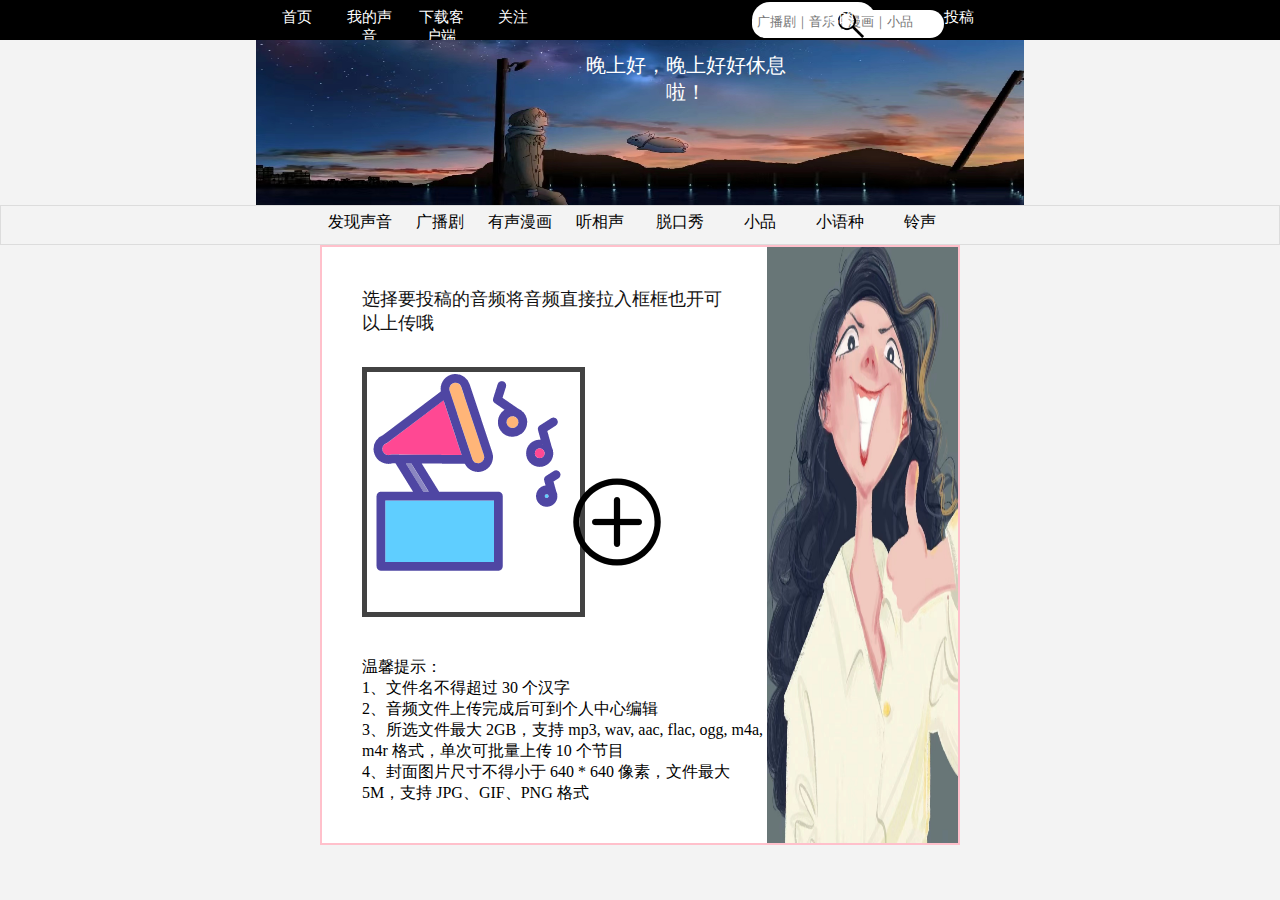
<file: html/tougao.html>
<!DOCTYPE html>
<html lang="en">
<head>
    <meta charset="UTF-8">
    <meta http-equiv="X-UA-Compatible" content="IE=edge">
    <meta name="viewport" content="width=device-width, initial-scale=1.0">
    <title>投稿</title>
    <link rel="stylesheet" href="../css/tougao.css">
    <script scr="../插件/jquery-3.6.0.js"></script>
    <script src="../js/tougao.js"></script>
   
</head>
<body>
    <script src="../js/header1.js"></script>
    <div class="yougao_nav">
        <div class="yougao_nav_left">
            <div>选择要投稿的音频<span>将音频直接拉入框框也开可以上传哦</div>
            <div class="yougao_nav_two">
                <div>
                    
                </div>
             
            </div>
            <div class="yougao_nav_bottom">
                <p>温馨提示：</p><p>1、文件名不得超过 30 个汉字</p>
                <p>2、音频文件上传完成后可到个人中心编辑</p>
                <p>3、所选文件最大 2GB，支持 mp3, wav, aac, flac, ogg, m4a, m4r 格式，单次可批量上传 10 个节目</p>
                <p>4、封面图片尺寸不得小于 640 * 640 像素，文件最大 5M，支持 JPG、GIF、PNG 格式</p>
            </div>

        </div>
        <div class="yougao_nav_right">

        </div>
    </div>
    <div class="tanchuang">
        
        <div class="top_logo"></div>
     
        <p class="nexttime">云端同步，一键下载，更好的收听体验</p>
        <div class="xiazai">下载客户端</div>
    </div>
</body>
</html>
</file>
<file: css/index.css>
*{
    margin:0;
    padding:0;
    /* background-color: white; */
    font-family: PingFang SC,Roboto,Helvetica Neue,Helvetica,Tahoma,Arial,Microsoft YaHei;
}
a{

}
/* 字体 */
.text-style1{
    text-overflow: ellipsis;
    white-space: nowrap;
    overflow: hidden;
    font-size: 14px;
    line-height: 20px;
    max-width: 100%;
    color: #40404c;
    font-weight: 700;
}
.box4_bottom_p1{
    font-size: 12px;
    font-family: PingFang SC,Roboto,Helvetica Neue,Helvetica,Tahoma,Arial,Microsoft YaHei;
   color:#000;
   padding:4px;

    
}
.box4_bottom_p2{
    font-size: 12px;
    font-family: PingFang SC,Roboto,Helvetica Neue,Helvetica,Tahoma,Arial,Microsoft YaHei;
    color: #666;
    padding:4px;
}
header{
    width: 100%;
    height: 50px;
    background-color:rgb(236,192,201);;
}
.box2{
    width: 100%;
    height: 40px;
    border: 1px solid rgb(220,220,220);
    text-align: center;


}
.box2_ul{
    display: flex;
    width: 50%;
    height: 100%;
    margin:0 auto;
    justify-content: left;

}
.box2_ul a{
    color:#000!important;
}
.box2_ul li{
   width: 100px;
    height: 100%;
    padding: 6px 0;
    text-align: left;
}
.box3{
   width:50%;
   height: 328px;
    margin:0 auto;
    display: flex;
}
.box3_left{
    width: 70%;
    height: 100%;
    border-radius: 20px;

}
.box3_right{
    width: 50%;
    height: 100%;


}
.swiper{
    position:relative;
   width: 100% ! important;
   height: 100%!important;
   
    
}

.swiper-slide img{
    width: 100%;
	height: 100%;
}

.swiper-pagination-bullet{
    
    
     width:10px !important;
     height: 10px !important;
     border-radius:20px ! important;
     
 }
 .swiper-pagination-bullet-active{
     background-color: brown! important;
 
 }
.box3_right{
    display: grid;
    padding: 10px;
    grid-template-columns: auto auto auto;
    /* grid-gap: 20px 50px; */
    grid-gap: 10px 10px;
}

.box4{
    width: 50%;
    height: 256px;
    margin:0 auto;
    margin-top:30px;
    display: flex;
   
}
.box5{
   width: 100%;
    margin:0 auto;
    display: grid;
    margin-top:20px;
   padding-bottom: 1%;
    grid-template-columns:19.2% 19.2% 19.2% 19.2% 19.2%;
    /* 指定每一列的宽度 每个宽度中间用空格隔开 */
    row-gap: 1%; 
    column-gap: 1%;
    grid-template-rows:400px 400px ;
    position: relative;
    bottom: 2%;
    
}

.box4_top{
    width: 100%;
    height: 34px;
    position: relative;
    text-align: center;
}
.box4_left{
    width:70%;
    height: 100%;
}
.box4_right{
    width: 29%;
    height: 100%;
    left:22px;
    position: relative;
}
.box4_right div:nth-child(5){
    width: 100%;
    height: 10%;
    padding:5% 2%;
   
}
.box4_right .special{
    
    width: 100%;
    height: 90%;
    background:url(../images/WX20221216-232527@2x.png);
    background-size: 100% 100%;
    margin-top: 10%;
 
}
.span_text{
    position: absolute;
    left:0px;
    height: 10px;
    color: #000;
    font-family: PingFangHK,Microsoft YaHei,helvetica,arial,sans-serif;
    font-size: 24px;
  margin:4px;
    
}
.span_textstyle2{
    margin-top: 60%!important;
}
.span_textstyle3{
    margin-top: 70%!important;
}
.span_text2{
    position: absolute;
    right:0px;
    width: 65px;
    height: 34px;
    border:1px solid #000;
    background:url(../images/icon/更多.png) no-repeat;
    background-size: 80% 80%;
    background-position-x: 26px;
    background-position-y: 4px;
}
.span_text2::before{
    content: '更多';
    position: absolute;
    top:5px;
    left:6px;
}
.box4_bottom{
    margin-top:5%;;
    width: 100%;
    height: 85%;
    display: flex;
    justify-content: flex-start;
    
    
}
.box4_bottom div{
   width: 24%;
   height: 80%;
   margin-right: 10px;
   display: flex;
   flex-direction: column;
  padding:10px auto;

}
.box3_right div:nth-child(1){
   width: 100%;
   height: 100%;
    background:url(../images/guanbo1.webp)no-repeat;
    background-size: 100% 100%;
}
.box3_right div:nth-child(2){
    width: 100%;
    height: 100%;
    background:url(../images/manhua1.jpeg)no-repeat;
    background-size: 100% 100%;
}
.box3_right div:nth-child(3){
    width: 100%;
    height: 100%;
    background:url(../images/相声.png!strip=1&quality=7&magick=webp&op_type=3&columns=290&rows=290)no-repeat;
    background-size: 100% 100%;
}
.box3_right div:nth-child(4){
    width: 100%;
    height: 100%;
    background:url(../images/tuokoxiu.jpg!strip=1&quality=7&magick=webp&op_type=3&columns=290&rows=290)no-repeat;
    background-size: 100% 100%;
}
.box3_right div:nth-child(5){
    width: 100%;
    height: 100%;
    background:url(../images/xiaoping.jpeg!strip=1&quality=7&magick=webp&op_type=5&upload_type=cover&name=web_large&device_type=ios)no-repeat;
    background-size: 100% 100%;
}
.box3_right div:nth-child(6){
    width: 100%;
    height: 100%;
    background:url(../images/英语.jpg!strip=1&quality=7&magick=webp&op_type=3&columns=290&rows=290)no-repeat;
    background-size: 100% 100%;
}

.box4_bottom div:nth-child(1) p:nth-child(1){
   width: 100%;
    height: 70%;
    border-radius: 10px;
    background:url(../images/guanbo1.webp);
    background-size: 100% 100%;
}
.box4_bottom div:nth-child(2) p:nth-child(1){
    width: 100%;
     height: 70%;
     border-radius: 10px;
     background:url(../images/ju1.jpeg);
     background-size: 100% 100%;
 }
 .box4_bottom div:nth-child(2) p:nth-child(1){
    width: 100%;
     height: 70%;
     border-radius: 10px;
     background:url(../images/manhua2.jpeg) no-repeat;
     background-size: 100% 100%;
 }
 .box4_bottom div:nth-child(3) p:nth-child(1){
    width: 100%;
     height: 70%;
     border-radius: 10px;
     background:url(../images/gunabo4.webp);
     background-size: 100% 100%;
 }
 .box4_bottom div:nth-child(4) p:nth-child(1){
    width: 100%;
     height: 70%;
     border-radius: 10px;
     background:url(../images/shouye8.jpeg);
     background-size: 100% 100%;
 }
 .box4_bottom div:nth-child(5) p:nth-child(1){
    width: 100%;
     height: 70%;
     border-radius: 10px;
     background:url(../images/相声.png!strip=1&quality=7&magick=webp&op_type=3&columns=290&rows=290);
     background-size: 100% 100%;
 }
 .box4_bottom div:nth-child(6) p:nth-child(1){
    width: 100%;
     height: 70%;
     border-radius: 10px;
     background:url(../images/ju15.webp);
     background-size: 100% 100%;
 }
.box5 img{
    width: 100%;
    height: 80%;

}

.box5 p{
    
    font-size: 16px;
    color:#000;
    padding-left: 10px;
    margin-bottom: 10px;
}
.box5 p:nth-child(3){
    
    font-size: 16px;
    color:#000;
    padding-left: 10px;
    margin-bottom: 10px;
    position: absolute;
    bottom:0px;
}
.box5 span{
    background:#78c10a;
    color:#fff;
    margin-right: 10px;
}
.box4_right_mingci{
    width: 80%;
    /* height: 21%; */
    padding:5px;
    display: flex;
    margin-top:60px;
    position: relative;
    top:10px;
    


}
.mingci_left{
    width: 20%;
    height: 21%;
    margin:auto;
    position: absolute;
    left:5px;
    top:10px;

    
}
.jianju{
    width: 100%;
   height: 40px;
}
.mingci_left img{
   width: 40px;
   height: 40px;
   margin:auto;
   margin-top:10px;
    display:inline-block;
}
.pic{
   width: 20%;
   height: 100%;
    margin-right:5px; 
    position: absolute;
  
    left: 70px;
    
}
.pic img{
    width: 100%;
}
.hover_color :hover{
    color:brown;
    cursor: pointer;
}
.ptext{
    width: 60%;
    height: 100%;
    position: absolute;
    left: 150px;
    top:20px;
}
.ptext p:nth-child(1){
    padding-left:10px;
    font-size: 14px;
    color:#000;
}
.ptext p:nth-child(2){
    padding-left:18px;
    font-size: 14px;
    padding-top: 10px;

    color:#8d8a8a;
}
.search_more{
    width: 80%;
    height: 15%;
    border:1px solid #000;
    margin:0 auto;
    margin-top: 40%;
    text-align: center;
    position: absolute;
    margin-left: 10%;
    padding-top:2%;
}
.search_more a{
    width: 100%;
    height: 100%;
    display: block;
    color:#8d8a8a!important;


}
.remenzuozhe{

    width: 100%;
    height: 30%;
    margin-top: 60%;
}
.remenzuozhe_remen{
    width: 100%;
    height: 20%;
}


 .remenzuozhe_remen img{
    width: 30%;
    height: 20%;
    
 }

 .box_right5{
    height: 600px;
 }
 .tebie_div{
    width: 100%;
    height: 100px!important;
    display: flex;
    padding:10px;
    
 }
 
 .zhaopian{
    width: 30%;
    height:100%;
    margin-right: 2%;
   
 }
 .zhaopian img{
    width: 80%;
    height: 100%;

 }
 .introduce_zuop{
    width: 60%;
    height: 100%;
 }
 .box_right5_text{
    font-size: 14px;
    font-family: 'Franklin Gothic Medium', 'Arial Narrow', Arial, sans-seri;
    color: #000;
    text-overflow: ellipsis;
    height: 60%;
    text-align: left!important;
 }
 .introduce_zuop p{
    color:#666;
    padding: 3%;
    height: 40%;
    text-align: left!important;
 }
 .jianxi2{
    width: 100%;
    height: 50px!important;
 }
 .box_right6{
    margin-top: 30px;
 }
 .tebie_div_2{
    width: 100%;
    height: 50px!important;
    margin-top: 20px;
    display: flex;
    padding: 10px;
 }
 .tebie_div_2 img{
    display: inline-block;
    width: 40px;
    height: 40px;
    vertical-align: middle;
  
    vertical-align: middle;
    line-height: 20px;
    font-size: 36px;
    color: #a3a3ac;
    margin-left: 20px;
 }
 .tebie_div_2 span{
    padding-left: 35px;
    padding-top: 5px;
 }
 .tanchuang{
    width: 300px;
    height: 300px;
     background: #fff;
     box-shadow: 0 0 12px 0 rgb(0 0 0 / 15%);
     border-radius: 12px;
     padding: 25px;
     position: fixed;
     top: 40%;
     left:80%;
     z-index: 5;
     display: none;
     
 }
 .top_logo{
    width: 40%;
    height: 40%;
    /* width: 80px;
    height: 80px; */
    background:url(../images/伴听2.png);
    box-shadow: 2px 2px 2px 2px rgba(0, 0, 0, 0.2);
    background-size: 100%;
    margin:0 auto;
    margin-left: 77px;
    border-radius: 20px;
    padding:40px auto 0;
}
 .nexttime{
     width: 60%;
     height: 25%;
     text-align: center;
     margin:0 auto;
     font-family: PingFangSC-Regular,PingFang SC;
     color: #666;
     font-size: 14px;
     margin-top: 10px;
 }
 .xiazai{
     width: 80%;
     height: 20%;
     
     margin:10px auto;
     border-radius: 30px;
     background-color: #d81e06;
     text-align: center;
     cursor:pointer;
     color:white;
     padding-top: 10px;
 
 
 }
 .message{
    color: #000 !important;
 }
</file>
<file: css/fotter.css>
.box13{
    width: 100%;
    height: 196px;
    background:url(../images/images_product/down_bg@2x.png) no-repeat;
    background-size:100%;
    overflow-y: hidden;

}
.box13-txt1{
    width: 264px;
    height: 33px;
    font-size: 24px;
    font-weight: 600;
    line-height: 32px;
    color:#ffffff;
    opacity:1;
    font-family: 苹方-简;
    display:block;
    margin:20px auto;
}
.box13-left{
    height: 48px;
    display:flex;
    flex-wrap:wrap;
    margin:0 auto;
    margin-top:20px;
    justify-content:space-between;
} 
.leftt{
    width: 137px;
    margin-left:56px;
}
.rightt{
    width: 100px;
    height: 100%;
    margin-left:-18px;
}
.leftup{
    display:flex;

} 
.shenqing{
    display:block;
    text-align:center;
    width: 78px;
    height: 36px;
    background:#ffffff;
    box-shadow:0px 3px 6px rgba(0,0,0,0.1600);
    opacity:1;
    border-radius:4px;
    margin:0 auto;
    margin-top:17px;
    font-size: 12px;
    font-weight: 400;
    line-height: 0px;
    color:#2e2e2e;
    opacity:1;
}

.logo{
    width: 93px;
    height: 30px;
    margin-top:27px;
    margin-left:48px;
    background:url(../images/jimulogo2.png) no-repeat; 
    background-size: 100%;
}
.logo1{
    background:url(../images/box12-1.png) no-repeat;
    background-size: 100%;
}
/* .logo2{
    background:url(../images/box12-2x.png) no-repeat;
    background-size: 100%;
} */
.logo3{
    background:url(../images/box12-3x.png) no-repeat;
    background-size: 100%;
}
.logo4{
    background:url(../images/box12-4x.png) no-repeat;
    background-size: 100%;
}
.smalllogo{
    display:block;
    width: 16px;
    height: 16px;
    margin-right:8px;
}
.smalltxt{
    width: 112px;  
     height: 20px;  
     font-size:14px;
     font-weight: 400;
     color:#ffffff;
     opacity:1;
     display:block;
    
 }
 .smalltxt2{
     width: 70px;
     height: 20px;
     font-size:14px;
     font-weight: 400;
     color:#ffffff;
     opacity:1;
     display:block;
    
 }
 .box14{
    display:flex;
    margin:0 auto;
    width: 100%;
    display:flex;
    flex-direction:column;
    height: 896px;
    background-color:#0c1a28;
    overflow-y: hidden;

}
.box14-up{
    height: 148px;
    width: 100%;
    margin-top:50px;
    display:flex;
}
.upul{
    flex:1;
    height: 100%;
    margin-right:40px;
    margin:0 auto;
    margin-left:48px;
    width: 111px;

}
.downul{
    flex:1;
    height: 100%;
    width: 111px;
}
.box14-down{
    margin-top:28px;
    width: 100%;
    height: 255px;
    display:flex;
}
.box14 li{
    height: 17px;
    font-size: 12px;
    font-weight: 400;
    line-height: 0px;
    color:#ffffff;
    opacity:0.6;
    margin-top:13px;
    font-family: 苹方-简;
}
.box14 .box14-txt{
    height: 20px;
    font-size: 14px;
    line-height: 0px;
    color:#ffffff;
    opacity:1;
}
.box14 .box14-txt2{
    width: 100%;
    height: 34px;
    line-height:17px;
    margin-top:13px;

}
.bottomlogo{
    width: 93px;
    height: 30px;
    margin-top:27px;
    margin-left:48px;
    background:url(../images/jimulogo2.png) no-repeat; 
    background-size: 100%;
}
.lianxi{
    width: 375px;
    height: 230px;
    display:flex;
    margin-top:9px;
}
.lianxi li{
    margin:0 auto;
    width: 120px;
    height: 100%;
    display:flex;
    flex-direction:column;
}
.lianxi .left1{
    font-size: 12px;
    font-weight: 400;
    color:#ffffff;
    opacity:0.6;
    margin-top:10px;
    font-family: 苹方-简;
    margin-top:17px;
    text-align:center;

}
.lianxi .right1{
    font-size: 12px;
    font-weight: 400;
    color:#ffffff;
    opacity:0.6;
    margin-top:10px;
    font-family: 苹方-简;
    margin-top:17px;
}
.lianxi-left:nth-child(-n+2){
    margin-left:20px;
}
.erweima{
    width: 120px;
    height: 120px;
    background:url(../images/gzh.png) no-repeat;
    background-size: 100%;
    box-sizing: border-box;
    padding:0;
}
.gzh{
    width: 120px;
    height: 120px;
    background:url(../images/wxh.png) no-repeat;
    background-size: 100%;
    box-sizing: border-box;
    padding:0;
} 
.guanzhu{
    margin-top:10px;
    text-align: center;
}

.localup{
   width: 333px;
    height: 28px;
    font-size: 10px;
    font-weight: 400;
    line-height: 15px;
    color:#ffffff;
    /* letter-spacing:120px;  */
    opacity: 0.5;
    font-family: 苹方-简;
    text-align:center;
    margin:0 auto;
     margin-bottom:15px;
    opacity:0.6; 
}
.local-local{
    height: 48px;
    width: 100%;
    font-size: 10px;
    font-weight: 400;
    line-height: 15px;
    color:#ffffff;
    opacity: 0.5;
    font-family: 苹方-简;
    text-align:center;
    margin:0 auto;
    padding-top:15px;
    overflow-y: hidden;
    text-align: center;
    border-top:2px solid #36404b;
}
.box_fotter{
   width: 100%;
   height: 600px;

   margin-top:50px;
   border-top:1px solid #4c4c4c;
   background-color: #d3d3d3;
}
.box_fotter_top{
    width: 50%;
    height: 30%;
    display: flex;
    margin:0 auto;
    flex-direction: column;
    margin-bottom: 4%;

}
.box_fotter_bottom{
    width: 50%;
    height: 40%;
    margin-top: 5%;
    display: flex;
    margin:0 auto;
  flex-direction: column;
  font-family: PingFang SC,Roboto,Helvetica Neue,Helvetica,Tahoma,Arial,Microsoft YaHei;
    color: #666;
    text-align: center;
}
.box_fotter_top p{
    width: 100%;
    height: 20%;
    font-family: PingFang SC,Roboto,Helvetica Neue,Helvetica,Tahoma,Arial,Microsoft YaHei;
    color: #666;
    font-size: 24px;
    text-align: center;

    

}
.box_fotter_top div{
   width: 50%;
  height: 80%;
    margin:0 auto;

    
}
.box_fotter_top  span{
    width: 32%;
    height: 100%;
    display: inline-block;
    
    
}
.box_fotter_top span img{
    width: 30%;
    height: 100%;
    border-radius:50%;
    margin-left: 35%;
}
li{
    list-style:none;
}
a{
    text-decoration: none;
    color:#666;

}
a:hover{
    color:brown;
    
}
.box_fotter_bottom ul{
    font-family: PingFang SC,Roboto,Helvetica Neue,Helvetica,Tahoma,Arial,Microsoft YaHei;
    color: #666;
    font-size: 16px;
    text-align: center;


    display: flex;
    margin:0 auto;
    margin-top:1%;

}
.box_fotter_bottom ul li{
    margin-right: 10px;
    height: 10%;
}
.box_fotter_bottom p:nth-child(1){
    width: 100%;

    height: 8%;
    text-align: center;
    color:#000;
    margin-top:1%;
}
.box_fotter_bottom p:nth-child(2){
    width: 100%;

    height: 8%;
    margin-top:1%;
}
</file>
<file: css/guanboju.css>
*{
    margin:0;
    padding:0;
}
.box1{
    width: 50%;
    height: 300px;
    /* background-color: pink; */
    margin: 0 auto;
    display: flex;
}
.box1_left{
    width: 70%;
    height: 100%;
    border:2px solid black;
    margin-right: 5%;
}
.box1_right{
    width: 25%;
    height: 100%;
    
    border:1px solid black;

}
.swiper{
    position:relative;
   width: 100% ! important;
   height: 100%!important; 
}

.swiper-slide {
    width: 100%;
	height: 100%;
    display: flex;
    padding:20px 10px 10px 10px;

}
.swiper-slide .gongtong{
   width: 30%;
    height: 100%;
    border-radius: 6px;
    transition: left .5s ease;
}
.c1{

    background:url(../images/twitine.png)no-repeat;
    background-size:100%;

}

.swiper-pagination-bullet{
     width:10px !important;
     border-radius:20px ! important;
     height: 3px ! important;
 }
 .swiper-pagination-bullet-active{
     background-color: #ffffff ! important;
 
 }

 .c2{

    background:url(../images/guanbo2.webp)no-repeat;
    background-size: 100%;
 }
 .c3{
    background:url(../images/guanbo3.webp)no-repeat;
    background-size: 100%;
 }
 .c4{
    background:url(../images/gunabo4.webp)no-repeat;
    background-size: 100%;
 }
 .c5{
    background:url(../images/guanbo5.webp)no-repeat;
    background-size: 100%;
 }
.c1_text1{
    display: flex;
    flex-direction: column;
    padding-left: 20px;
    width: 70%;

}
 .c1_text1 p{   
    font-size:12px;
    font-family: 'Courier New', Courier, monospace;
    color: #424242;
    position: relative;

 
 }
.p1 span:nth-child(2){
    position: absolute;
    top: 10px !important;
    right:10px;
    color:#c14a3f;
 }
 .p1{
    width: 100%;
    height: 20%;
}
.p2{
    width: 100%;
   height: 10%;
   margin-top: 20px;
}
.p2 span:nth-child(1){
    position:absolute;
    padding-top:6px;


}
.p2 span:nth-child(2){
    width: auto;
    height: 100%;
    line-height: 100%;
    border-radius: 10px;
    background-color: #c14a3f;
    position:absolute;
    left:50px;
    padding-top:8px;

}

.p3{
    width: 100%;
   height: 10%;
   margin-top: 30px;
}

.p4{
    width: 100%;
    height: 50%;
    font-style: italic;
}
 .c1_text1 p:nth-child(1){
    width: 100%;
    height: 10%;
 }
 .c1_text1 p span:nth-child(1){
    position: absolute;
    left:0px;


 }

 .style_title{
    font-size: 24px;
    
 }
 .box1_right p{
    width: 100%;
    height: 10%;
    
    font-size:12px;
    font-weight: 500;
    font-family: 'Courier New', Courier, monospace;
    color:#000;
    padding: 10px 10px 20px;

 }
 .box1_right ul{
    width: 100%;
    height: 90%;
    display: flex;
    flex-direction: column;
    overflow:scroll;
    text-overflow: ellipsis;


 }
 .box1_right ul li{
    width: 100%;
    height: 20%;
    border-top: 1px dashed #4c4c4c;


 }
 .box1_right ul li a{
    width: 100%;
    height: 100%;
    display: block;
    font-size: 10px;
    font-family: 'Courier New', Courier, monospace;
    color: #424242!important;
    text-align: left!important;
    padding:10px 10px 10px ;
 }
 .box3{
    margin-top:30px;
    width: 50%;
    height: auto;
    margin:0 auto;
    margin-top:30px;
    display: flex;

 }
.box3_left{
    width: 70%;
    height: 642px;
    margin-right: 5%;

    display: grid;
    grid-template-columns: auto auto auto auto auto;

    padding: 10px;
}
.box3_left div{
  width: 100%;
  height: 214px;
    padding:10px;
    /* border:3px solid #000; */
    display: flex;
    flex-direction: column;
    font-size: 14px;
}
.box3_left div p:nth-child(1){
    width: 100%;
    height: 75%;
}
.box3_p1{
    background:url(../images/ju1.jpeg) no-repeat;
    background-size: 100% 100%;
}
.box3_p2{
    background:url(../images/ju2.jpeg) no-repeat;
    background-size: 100% 100%;
}
.box3_p3{
    background:url(../images/ju3.jpeg) no-repeat;
    background-size: 100% 100%;
}
.box3_p4{
    background:url(../images/ju4.jpeg) no-repeat;
    background-size: 100% 100%;
}
.box3_p5{
    background:url(../images/ju5.png) no-repeat;
    background-size: 100% 100%;
}
.box3_p6{
    background:url(../images/ju6.jpeg) no-repeat;
    background-size: 100% 100%;
}
.box3_p7{
    background:url(../images/ju7.jpeg) no-repeat;
    background-size: 100% 100%;
}
.box3_p8{
    background:url(../images/ju8.jpeg) no-repeat;
    background-size: 100% 100%;
}
.box3_p9{
    background:url(../images/ju9.jpeg) no-repeat;
    background-size: 100% 100%;
}
.box3_p10{
    background:url(../images/ju10.jpeg) no-repeat;
    background-size: 100% 100%;
}
.box3_p11{
    background:url(../images/ju11.jpeg) no-repeat;
    background-size: 100% 100%;
}
.box3_p12{
    background:url(../images/ju12.webp) no-repeat;
    background-size: 100% 100%;
}
.box3_p13{
    background:url(../images/ju13.webp) no-repeat;
    background-size: 100% 100%;
}
.box3_p14{
    background:url(../images/ju14.webp) no-repeat;
    background-size: 100% 100%;
}
.box3_p15{
    background:url(../images/ju15.webp) no-repeat;
    background-size: 100% 100%;
}
.box3_left div p:nth-child(2){
    width: 100%;
    height: 15%;
    font-size: 12px;
  
}
.box3_left div p:nth-child(3){
    width: 100%;
   height: 10%;
   font-size: 12px;

}
.box3_right{
   width: 25%;
    position: relative;
    left:0px;

}
.box3_style{
    color:#000;
}
.box3_style_span{
    color: #616161 !important;
}
.box23{
    width: 50%;
    height: 40px;

    margin:0 auto;
    display: flex;
    padding-top:10px;
    margin-top: 20px;
    font-size: 14px;
    font-family: Arial, Helvetica, sans-serif;
    
}
.box23_left{
    width: 70%;
    height: 100%;
    margin-right: 5%;
  

}
.box23_left span{
    padding-right: 20px;
}
.box23_right{
   width: 25%;
    height: 100%;
    display: flex;
    flex-direction: column;
}

.box23_style{
    font-weight: 500;
    font-size:20px;
    
}

.box3_right ul:nth-child(-n+2){
    width: 100%;
    height: 15.38%;
}
.box3_right ul:nth-child(3){
    width: 100%;
    height: 69%;
}
.box23_right_ul{
    display: block;
    position: relative;
    box-sizing: border-box;
    padding-left: 54px;
    margin-bottom: 10px;
    min-height: 20px;
   justify-content: space-between;
}
.box23_right_ul span,label:hover{
    border:1px solid #000;
    background-color: #c14a3f;
}
.box23_right_ul span,label{

    font-family: Arial, Helvetica, sans-serif !important;
    color:#6c6c6c;
    margin-bottom: 20px;
    min-width: 40px;
    

}
.box23_right_ul label{
    display: block;
    position: absolute;
    left: 0;
    top: 7px;
    height: 14px;
    line-height: 14px;
    width: 54px;
    font-size: 13px;
    color: #616161!important;


}

.box23_right_ul span{
 
    font-size: 13px;
    display: inline-block;
    height: 22px;
    box-sizing: border-box;
    padding: 0 6px;
    border-radius: 3px;
    line-height: 20px;
    background-color: transparent;
    color: #616161;
    border: 1px solid transparent;
    margin-right: 10px;
    min-width: 40px;
    cursor: pointer;
    text-align: center;
}

.box23_right_ul .active{
    color:white!important;
    background-color: #000!important;

    pointer-events: none;
    border-radius: 3px;
    margin-left:10px;

}
.box4{
    width: 40%;
    height: 50px;
    margin:0 auto;
    margin-top:30px;
    font-size: 13px;
    cursor: pointer;
    color: #4d4d4d;
}
.box4 ul{
    width: 100%;
    height: 100%;
    color: #4d4d4d;
    display: flex;

    
}

.box4 li:nth-child(1){
    /* position: absolute; */
    content: '';
    padding-left: 30px;
    background:url(../images/left.png) no-repeat;
    background-position-x: -7px;
    background-position-y: 8px;
    background-size: 60% 60%;


}
.box4 li:nth-child(8){
    /* position: absolute; */
    content: '';
    padding-left: 30px;
    background:url(../images/right.png) no-repeat;
    background-position-x: 0px;
    background-position-y: 10px;
    background-size: 40% 40%;


}
.box4 li:nth-child(10){
    /* position: absolute; */
 border:none;


}
.box4 li:nth-child(6){
    border:none;

}
.box4 li:nth-child(9){
    border:none;

}
.box4 li{
    text-align: center;
    padding:15px 15px;
    height: 100%;
    border:1px solid #000;
    border:2px solid #e0e0e0;
    color: #4d4d4d;
    margin-right: 10px;
}
.box4 input{
    width: 60px;
    height: 40px;
    margin-top: -10px;
    text-align: center;

    margin-right: 10px;
    background-color: white;
    border:1px solid #e0e0e0;

}
.box4 li:hover{
    color: white;
    background-color:#4d4d4d ;
}
.tanchuang{
    width: 300px;
    height: 300px;
     background: #fff;
     box-shadow: 0 0 12px 0 rgb(0 0 0 / 15%);
     border-radius: 12px;
     padding: 25px;
     position: fixed;
     top: 40%;
     left:80%;
     z-index: 5;
     display: none;
     
 }
 .top_logo{
    width: 40%;
    height: 40%;
    /* width: 80px;
    height: 80px; */
    background:url(../images/伴听2.png);
    box-shadow: 2px 2px 2px 2px rgba(0, 0, 0, 0.2);
    background-size: 100%;
    margin:0 auto;
    margin-left: 77px;
    border-radius: 20px;
    padding:40px auto 0;
}
 .nexttime{
     width: 60%;
     height: 25%;
     text-align: center;
     margin:0 auto;
     font-family: PingFangSC-Regular,PingFang SC;
     color: #666;
     font-size: 14px;
     margin-top: 10px;
 }
 .xiazai{
     width: 80%;
     height: 20%;
     
     margin:10px auto;
     border-radius: 30px;
     background-color: #d81e06;
     text-align: center;
     cursor:pointer;
     color:white;
     padding-top: 10px;
 
 
 }
</file>
<file: css/login.css>
*{
    margin:0;
    padding:0;
    overflow-y:hidden;
    box-sizing:border-box;
    overflow-x:hidden;
  }
  .nav{
  
    /* background-color: rgb(255,255,255); */
    background-color: rgb(238,238,238);
    color:#666;
  }
  .login{
    padding: 0 20px;
    overflow-y:hidden;
     background-color: rgb(255,255,255);
  
  }
  .loginnav{
    width: 100%;
    height: 52px;
    background-color: rgb(238,238,238);
    line-height: 52px;
    font-size: 16px;
    font-weight: bold;
   text-align:left;
   color:rgb(51,51,51);
    padding-left:20px;
  
  }
  a{
    text-decoration:none;
  }
  .loginnav a{
    display:block;
    color:rgb(153,153,153);
    height: 52px;
    position:absolute;
    right:0px;
    padding-right:20px;
    top:0px;
  }
  .login-content{
  width: 345px;
  height: 550px;
    margin:0 auto;
  
  }
  .logo{
    width: 100%;
    height: 100px;
    margin:0 auto;
    margin-top: 20px;
  }
  .login-block{
    width: 80px;
    height: 80px;
    background:url(../images/伴听2.png);
    box-shadow: 2px 2px 2px 2px rgba(0, 0, 0, 0.2);
    background-size: 100%;
    margin:0 auto;
    margin-left: 140px;
    border-radius: 20px;
    padding:40px auto 0;
    overflow-y:hidden;
  }
  .login-form{
    width: 335px;
    /* height: 300px; */
    margin:0 auto;
    margin-top:40px;
    /* background: pink; */
    overflow-y:hidden;
  }
  
  .fm_filed{
    margin-bottom:10px;
    /* display:none; */
    position:relative;
    font-size: 14px;  
    width: 335px;
    height: 31px; 
     border-bottom:1px solid #ff5000;
  }
  .fm-label{
    display:none;
  
  }
  .native-phone-code{
    width: 60px;
    height: 36px;
    padding:0 10px ;
    position:fixed;
    position:absolute;
    left:0;
    bottom:0;
    left:0;
    bottom:0;
    font-size: 14px;
  
  }
  .native-phone-code:before{
    content:attr(data-content);
    position:absolute;
    top:0px;
    left:0px;
    pointer-events:none;
    line-height: 40px;
    padding-left:10px;
    color:#3c3c3c;
    /* font-size: 16px; */
  
  
  }
  .nativ-phone-code-select{
    height: 36px;
    width: 60px;
    font-weight: 700;
    color:rgba(0,0,0,.0001);
    background-position:42px 8px;
    background:url(../images/select_logo.png) no-repeat;
    background-position:42px 8px;
    background-size: 24px;
    outline:none;
    border:0px;
    position:fixed;
  }
  
  .nativ-phone-code-select option{
    color:#3c3c3c;
    position:absolute;
    left:-10px;
  
  }
  .input-plain-wrap{
   
    width: 335px;
    height: 30px;
    /* margin-left:50px; */
    color:#666;
  
    line-height: 30px;
    font-size:16px;
    padding-left:70px;
    border:0;
    outline:none;
  }
  .input-plain-wrap-smscode{
    position:absolute;;
    width: 100%;
    height: 30px;
  
  }
  #fm-smscode{
    position: absolute;
    font-size: 16px;
    line-height: 30px;
    color: #666;
    border: 0px;
    padding-left: 10px;
    outline: none;
    width: 100%;
  
  }
  .send-btn{
    position:absolute;
    right:0px;
  
  color:rgb(195, 69, 90);
  }
  .tishi{
    
    width: 40px;
    height: 50px;
    color:#555;
    font-size: 14px;
    float:right;
    margin-left: 208px;
    line-height: 50px;
    margin-bottom:15px;
    position: absolute;
    right:0px;

  }
  .fm_field_sms{
    width: 100%;
    height: 30px;
    margin-bottom:10px;
    /* display:none; */
    position:relative;
    font-size: 14px;  
    width: 335px;
    height: 31px;
    margin-top:40px;
    border-bottom:1px solid rgb(195, 69, 90);
    display: block;
  
  }
  .fm_field_sms_password{
    width: 100%;
    height: 30px;
    margin-bottom:10px;
    /* display:none; */
    /* position:relative; */
    font-size: 14px;  
    width: 335px;
    height: 31px;
    margin-top:40px;
    border-bottom:1px solid rgb(195, 69, 90);
    display: none;
  
  }
  
  .login_btn{
  width: 100%;
    height: 45px;
    background:-webkit-linear-gradient(left,rgb(255,192,203),rgb(236, 79, 105)) no-repeat;
    box-shadow:0px 2px 4px #f7c7b1;
    border-radius:35px;
  
    font-size: 16px;
    line-height: 42px;
    color:#fff;
    border:1px solid rgb(195, 69, 90);
    padding-top:0px;
    padding-left:150px;
  
  }
  .shuoming{
    width: 100%;
    height: 62px;
    margin-top:8px;
    text-align:right;
    zoom:1;
  }
  .shuoming:before{
    content:'';
    display:table;
  }
  .fm-agreement{
    position:relative;
    width: 100%;
    height: 100%;
    text-align:left;
    margin:5px 0;
    font-size: 14px;
  
  }
  #fm-agrreement-checkbox{
     display:none; 
     border:0px;
  
  }
  
  .fm-agreement #fm-agrreement-checkbox+.fm-agreement-text{
    width: 15px;
    height: 15px;
    content:"";
    border-radius:50%;
    display:block;
    position:absolute;
    top:2px;
    left:0;
    box-sizing:border-box;
    border:2px solid #e9e9e9;
   
  
  }
  .addclass{
    position:absolute;
    width: 15px;
    height: 15px;
    background:url(../images/agreen-btn.png) no-repeat;
    background-size: 15px 15px;
    border:none;
    box-sizing:border-box;
  
  }
  .loginRegAgreement{
    display:inline-block;
    width: 100%;
  
    font-size: 14px;
    margin-left:5px;
    border-left:22px solid transparent;
    color:#666666;
    margin-top:-21px;
  }
  .loginRegAgreement a{
    color:rgb(195, 69, 90);
  
  }
  .btn-primary:hover{
    background:-webkit-linear-gradient(left,#ff9000,#ff5000) no-repeat;
   
  }
  
  .login-error-dialog{
    width: 100%;
    position:fixed;
    top:0;
    right:0;
    bottom:0;
    left:0;
    z-index:1000;
    height: 100%;
    background-color: rgba;
  }
  .input-del-btn{
    display:none;
    position:absolute;
    right:8px;
    bottom:8px;
  }
  .del-btn_yzm{
    right:80px;
  }
  
  .con-del iconfont{
    font-family: iconfont;
    font-size: 16px;
    font-style: normal;
    color:#666;
    -webkit-font-smoothing:antialiased;
  }
  .con-del:before{
    content:"\E60E"
  }
  .sms-send-success-tip{
    
    width: 100%;
    height: 16.5px;
    margin-top:10px;
  
    margin-bottom:10px;
    font-family: PingFang SC,Roboto,Helvetica Neue,Helvetica,Tahoma,Arial,Microsoft YaHei;
    color: #666;
    font-size: 12px;
    padding-left:15px;
    display:none;
  }
  
  .icont-success-tip:before{
    width: 12px;
    height: 12px;
    position:absolute;
    content:"";
    background-color:#7ef705;
    left:24px;
    padding:1px;
  
  }
  .login_choice{
    font-family: PingFang SC,Roboto,Helvetica Neue,Helvetica,Tahoma,Arial,Microsoft YaHei;
    color: #666;
    font-size: 12px;
    text-align: center;
    width: 100%;
    height: 50px;
    background-color: #f4f4f4;
  

  }
  .span1{
    position: absolute;
    left:45%;
    top:180px;
    
  }
  .xuanzho{
    font-weight: bold;
    /* transition:0.3s  ; */
    font-size: 14px;

  }
  .span2{
    position: absolute;
    top:180px;
   right: 45%;
  }
  .disanfang_login {
    font-family: PingFang SC,Roboto,Helvetica Neue,Helvetica,Tahoma,Arial,Microsoft YaHei;
    color: #666;
    font-size: 12px;
    text-align: center;
  }
  .disanfang_login hr{
    background:2px solid #f4f4f4;
  }
  .disanfang_login_navs{
    display: flex;
    width: 335px;
    height: 50px;
    margin:0 auto;
    justify-content: center;

  }
  .disanfang_login_navs span{
   width: 30px;
   height: 30px;
    margin-right: 30px;
    display: inline-block;
  }
  .disanfang_login_navs span:nth-child(1){
  
    background:url(../images/qq.png) no-repeat;
    background-size: 100% 100%;
  }
  .disanfang_login_navs span:nth-child(2){
    background:url(../images/微信.png) no-repeat;
    background-size: 100% 100%;
  }
  .disanfang_login_navs span:nth-child(3){
    background:url(../images/微博.png) no-repeat;
    background-size: 100% 100%;
  }
  .login_chioce_two{
    width: 345px;
    height: 80px;
    margin:0 auto;
  
  }
  .boxzhuce_jizhu{
    position: relative;
    width: 100%;
    height: 50px;
    display: flex;
    justify-content: space-between;
  }
  .jizhuwo_icon{
    width: 15px;
    height: 15px;
    position: absolute;
    left:3px;
    top:18px;
    background: url(../images/不记住我.png) no-repeat;
    background-size: 100% 100%;
  }
  #remember{
   
    position: absolute;
    top:15px;
   
  }
  .jizhu span:nth-child(2){
    position: absolute;
    color: #000;
    font-size: 14px;
    left:23px;
    top:15px;
  }

  .jizhu{
    display: none;
  }
.jizhuwo_icon_two{
    width: 15px;
    height: 15px;
    position: absolute;
    left:3px;
    top:18px;
    background: url(../images/记住我打勾.png) no-repeat;
    background-size: 100% 100%;
    display: none;
}
    
#eye{
  width: 24px;
  height: 20px;
  position: absolute;
  left: 305px;
}
</file>
<file: css/dialog_root.css>
*{
  margin:0;
  padding:0;

}
.login-error-dialog-mask{
  display:none;
  position:fixed;
  top:52px;
  right:0;
  left:0;
  z-index:1000;
  height: 615px;
  z-index:1000;
  background-color: rgba(0,0,0,.65);
}
.login-error-dialog-wrap{
  position:fixed;
  top:0;
  right:0;
  left:0;
  bottom:0;
  z-index:1000;
  align-items:center;
  justify-content:center;
}
.login-error-dialog{
  width: 300px;
  height:auto;
  font-size:14px;
  line-height: 1.5;
  list-style:none;
  padding-bottom:24px;
  margin:0 auto;

}
.login-error-dialog-content{
  width: 100%;
  height: 104.5px;
  border-radius:8px;
  background-color: #fff;
  background-clip:padding-box;
  border:0;
  position:relative;
  top:230px;
left:0px;



  
}
.login-error-dialog-body{
   text-align:center;
   font-size: 15px;
  

} 
.login-error-dialog-mag{
  width: 100%;
  font-size: 15px;
  color:#666;
 text-align:center;
 padding-top:20px;
 padding-bottom:20px;
  
}
.login-error-dialog-ok-btn{
  font-size: 15px;
  color:#f40;
  border-top:1px solid #ddd;
  text-align:center;
  padding-top:10px;
}
</file>
<file: css/manhua.css>
*{
    margin:0;
    padding:0;
}
.box1{
    width: 50%;
    height: 200px;
    margin: 0 auto;
    display: flex;
}
.box1_left{
    width: 37%;
    height: 100%;
    border:2px solid black;
    margin-right: 5%;
    border-radius: 2%;
}
.box1_left img{
    width: 100%;
    height: 100%;
}
.box1_right{
    width: 60%;
    height: 100%;
    border:1px solid black;
    padding:10px;

}
.swiper{
    position:relative;
   width: 100% ! important;
   height: 100% !important; 
}

.swiper-slide {
    width: 100%;
	height: 100%;
    display: flex;
    /* padding: 10px; */

}

.swiper-pagination-bullet{
     width:10px !important;
     border-radius:20px ! important;
     height: 10px ! important;
 }
 .swiper-pagination-bullet-active{
     background-color: brown ! important;
 
 }


 .style_title{
    font-size: 24px;
    
 }
 .box1_right p{
    width: 100%;
    height: 10%;
    
    font-size:12px;
    font-weight: 500;
    font-family: 'Courier New', Courier, monospace;
    color:#000;
    padding: 10px 10px 20px;

 }

.box1_right_div{ 
    width: 100%;
   height: 85%;
    display:flex;
    /* flex-wrap: wrap; */
    justify-content: space-between;
    margin-top: 5px;

    }
.box1_right_div li{
    width: 20%;
    height: 100%;
    margin-right: 10px;
    }
    .box1_right_div li img{
    width: 100%;
    height: 100%;
    display: block;

    }
.box1_right_top{
    width: 100%;
    height: 15%;
    position: relative;
    
}

.box1_right_top p:nth-child(2){
   width: 70px;
    height: 10px;
    border-radius: 10px;
    background-color:brown;
    position: absolute;
    right:0px;
   padding-top:4px;
   top:3px; 
   color:white;
}       


.before_box{
    width: 20.9333vw;
    height:8vw;
    border:1px solid hsla(0,0%,7%,.5);
    border-radius:25px;
    display:flex;
    position:relative;
}

.leftnav{
    width: 18px;
    height: 18px;
    background:url(../images/taobaoigaes/funhui.png) no-repeat;
    background-size:100%;
   position:absolute;
   top:1.6vw;
   left:3vw;
}
.middlenav{
    width: 1px;
    height: 4vw;
    opacity:.5;
    background-color: #000;
    position:absolute;
    left:10vw;
    top:1.6vw;
}

.rightnav{
    width: 18px;
    height: 18px;
    background:url(../images/taobaoigaes/head_right.png) no-repeat;
    background-size:100%;
   position:absolute;
   top:1.6vw;
   right:3vw;
   display:flex;
   overflow-x:hidden;
}
.right_box{
    flex:1;
    height:9.6vw;
    border-radius:4.8vw;
    background-color: #f7f7f7;
    position:relative;
    display:flex;
    margin-left:2vw;
}
.rightnav_one{
    display:flex;
    font-size:3.733333vw;
    padding:0 1.3333vw 0 4vw;
    background-color: #f7f7f7;
    position:absolute;
    top:2vw;
    
}
.right_box img{
    
    width: 1.6vw;
    height: 1.0667vw;
    top:50%;
    position:absolute;
    left:14vw;
}
.rightnav_two{
    width: 1px;
    height: 60%;
    margin-left:1.33333vw;
    border-left:1px solid #ccc;
    position:absolute;
    left:16vw;
    top:2vw;

}
.rightnav_three{
    width: 30vw;
    font-weight: 700;
    font-size:3.466667vw;
    font-family: PingFangSC-Regular;
    height: 5.3333vw;
    position:absolute;
   background-color: #f7f7f7;
   color:#ccc;
   top:2vw;
   left:20vw;

}
.rightnav_four{
    position:absolute;
    right:0px;
    height: 8vw;
    width: 64px;
    align-items:center;
    border-radius:5vw;
    top:1vw;
    background-image: linear-gradient(-15deg,#ff5000,#ff6900 61%,#ff963f);
}
.rightnav_four span{
  display:block;
    color:#fff;
    font-weight:800;
    text-align:center;
    font-size: 3.77723vw;
    /* margin:2vw auto; */
   margin:0 auto;
   margin-top:1vw;

}
.teshu{
    width: 100%;
    height: 100%;
    border:0px solid red;
    background-color: transparent!important;
    outline:none;
}
.hideMenu{

    background-color:#fff ;
    position:absolute;
    width: 18.333vw;
    height: 21vw;
    box-shadow:0px 2px 20px 0 rgba(41 32 32 /20%) ;
    border-radius:2.4vw;
    top:14vw;
    left:26vw;
    padding:2.6666vw 0;
    display:flex;
    flex-direction:column;
    justify-content:space-between;
    align-items:center;
    display:none;

}

.current{
    display:none;
}
.hideMenu .middenline{
    width: 65%;
    height: 1px;
    
    background-color: #ccc;
    
}
.trangle{
    background-color: #fff;
    width: 1.4667vw;
    height: 1.4667vw;
    transform:rotate(45deg);
    position:absolute;
    top:-0.7333vw;
    box-shadow:0px 2px 20px 0 rgba(41 32 32 /20%) ;

}
.search-find{
    width: 100%;
    height: 9vw;
    margin:0 auto;
    display:flex;
    justify-content:space-between;
   margin-top:4vw;
   padding:2vw 2.5vw;
   
}
.eye-find{
    width: 4.2667vw;
    height: 3.2vw;
    background-image: url(../images/taobaoigaes/eye.webp);
    background-size: 100%;
    margin-top:2vw;
    margin-left:1vw;

}
.box_two{
     width: 50%;
   height: 150px;
    margin:0 auto;
    display: flex;
    flex-direction: column;
    margin-top: 20px;

}
.box2_top{
    width: 100%;
    height: 10%;
}
 .history_search{
    width: 100%;
    display:flex;
    flex-wrap:wrap;
}
.history_search div{
    background-color: #f8f8f8;
    border-radius:7.888vw;
   height: 30px;
   margin-top: 10px;
    padding:5px 10px;
   margin-right: 10px;
    font-size: 12px;
    color:rgb(102,102, 102);
    font-family: PingFangSC-Regular;
    border:1px solid #000;

    cursor: pointer;

}
.history_search :hover{
    color: brown;
    border:1px solid brown;

}
.txtHide{
    width: 100%;
    height: 22.5px;
    font-size: 14px;
    color:#666666;
    text-align:center;
    display:none;

}
.box3{
    margin-top:30px;
    width: 61%;
    height: auto;
    margin:0 auto;
    margin-top:30px;
    display: flex;
    margin-right: 21%;

 }
.box3_left{
    width: 70%;
    height: 896px;
    margin-right: 5%;

    display: grid;
    grid-template-columns: auto auto auto auto auto;

    padding: 10px;
}
.box3_left div{
  width: 100%;
  height: 214px;
    padding:10px;
    /* border:3px solid #000; */
    display: flex;
    flex-direction: column;
    font-size: 14px;
}
.box3_left div p:nth-child(1){
    width: 100%;
    height: 75%;
}
.box3_p1{
    background:url(../images/ju1.jpeg) no-repeat;
    background-size: 100% 100%;
}
.box3_p2{
    background:url(../images/ju2.jpeg) no-repeat;
    background-size: 100% 100%;
}
.box3_p3{
    background:url(../images/ju3.jpeg) no-repeat;
    background-size: 100% 100%;
}
.box3_p4{
    background:url(../images/ju4.jpeg) no-repeat;
    background-size: 100% 100%;
}
.box3_p5{
    background:url(../images/ju5.png) no-repeat;
    background-size: 100% 100%;
}
.box3_p6{
    background:url(../images/ju6.jpeg) no-repeat;
    background-size: 100% 100%;
}
.box3_p7{
    background:url(../images/ju7.jpeg) no-repeat;
    background-size: 100% 100%;
}
.box3_p8{
    background:url(../images/ju8.jpeg) no-repeat;
    background-size: 100% 100%;
}
.box3_p9{
    background:url(../images/ju9.jpeg) no-repeat;
    background-size: 100% 100%;
}
.box3_p10{
    background:url(../images/ju10.jpeg) no-repeat;
    background-size: 100% 100%;
}
.box3_p11{
    background:url(../images/ju11.jpeg) no-repeat;
    background-size: 100% 100%;
}
.box3_p12{
    background:url(../images/ju12.webp) no-repeat;
    background-size: 100% 100%;
}
.box3_p13{
    background:url(../images/ju13.webp) no-repeat;
    background-size: 100% 100%;
}
.box3_p14{
    background:url(../images/ju14.webp) no-repeat;
    background-size: 100% 100%;
}
.box3_p15{
    background:url(../images/ju15.webp) no-repeat;
    background-size: 100% 100%;
}
.box3_left div p:nth-child(2){
    width: 100%;
    height: 15%;
    font-size: 12px;
  
}
.box3_left div p:nth-child(3){
    width: 100%;
   height: 10%;
   font-size: 12px;

}
.box3_right{
   width: 25%;
    position: relative;
    left:0px;

}
.box3_style{
    color:#000;
}
.box3_style_span{
    color: #616161 !important;
}

.box4_right{
    width: 29%;
    height: 100%;
    left:10px;
    position: relative;
}
.box4_right .special{
    
    width: 100%;
    height: 90%;
    background:url(../images/dashen.png);
    background-size: 100% 100%;
 
}
.span_text{
    position: absolute;
    left:0px;
    height: 10px;
    color: #000;
    font-family: PingFangHK,Microsoft YaHei,helvetica,arial,sans-serif;
    font-size: 24px;
  margin:4px;
    
}

.span_text2{
    position: absolute;
    right:0px;
    width: 65px;
    height: 34px;
    border:1px solid #000;
    background:url(../images/icon/更多.png) no-repeat;
    background-size: 80% 80%;
    background-position-x: 26px;
    background-position-y: 4px;
    border:2px solid brown;
}
.span_text2::before{
    content: '更多';
    position: absolute;
    top:5px;
    left:6px;

}
.box4_bottom{
    margin-top:5%;;
    width: 100%;
    height: 85%;
    display: flex;
    justify-content: flex-start;
  
}
.box4_bottom div{
   width: 24%;
   height: 80%;
   margin-right: 10px;
   display: flex;
   flex-direction: column;
}
.box4_right_mingci{
    width: 80%;
    /* height: 21%; */
    padding:5px;
    display: flex;
    margin-top:60px;
    position: relative;
    top:10px;
    


}
.mingci_left{
    width: 20%;
    height: 21%;
    margin:auto;
    position: absolute;
    left:5px;
    top:10px;

    
}
.jianju{
    width: 100%;
   height: 40px;
}
.mingci_left img{
   width: 30px;
   height: 30px;
   margin:auto;
   margin-top:10px;
    display:inline-block;
    
    
}
.pic{
   width: 20%;
   height: 80%; 
    position: absolute;
  
    left: 70px;
    
}
.pic img{
    width: 100%;
}
.ptext{
    width: 70%;
    height: 100%;
    position: absolute;
    left: 120px;
    top:20px;

}
.ptext p:nth-child(1){
    padding-left:10px;
    font-size: 16px;
    color:#000;
}
.ptext p:nth-child(2){
    padding-left:18px;
    font-size: 12px;
    padding-top: 10px;

    color:#8d8a8a;
}
.redu{
    width: 30%;
    height: 8%;
    background-color: #ff5000;
    margin:0 auto;
    margin-right:40%;
    
    
}
.redu span{
    float: right;
   margin-right:3%;
}
.redu span:hover{
    color:brown;
    font-size: 15px;
}
.box4{
    width: 40%;
    height: 50px;
    margin:0 auto;
    margin-top:30px;
    font-size: 13px;
    cursor: pointer;
    color: #4d4d4d;
}
.box4 ul{
    width: 100%;
    height: 100%;
    color: #4d4d4d;
    display: flex;

    
}

.box4 li:nth-child(1){
    /* position: absolute; */
    content: '';
    padding-left: 30px;
    background:url(../images/left.png) no-repeat;
    background-position-x: -7px;
    background-position-y: 8px;
    background-size: 60% 60%;


}
.box4 li:nth-child(8){
    /* position: absolute; */
    content: '';
    padding-left: 30px;
    background:url(../images/right.png) no-repeat;
    background-position-x: 0px;
    background-position-y: 10px;
    background-size: 40% 40%;


}
.box4 li:nth-child(10){
    /* position: absolute; */
 border:none;


}
.box4 li:nth-child(6){
    border:none;

}
.box4 li:nth-child(9){
    border:none;

}
.box4 li{
    text-align: center;
    padding:15px 15px;
    height: 100%;
    border:1px solid #000;
    border:2px solid #e0e0e0;
    color: #4d4d4d;
    margin-right: 10px;
}
.box4 input{
    width: 60px;
    height: 40px;
    margin-top: -10px;
    text-align: center;

    margin-right: 10px;
    background-color: white;
    border:1px solid #e0e0e0;

}
.box4 li:hover{
    color: white;
    background-color:#4d4d4d ;
}
.redu span:nth-child(3){
    font-size: 16px;
    color:brown
}
.tanchaung_div{
    display: flex;
    width: 80%;
    margin:0 auto;
}
.tanchuang{
   width: 300px;
   height: 300px;
    background: #fff;
    box-shadow: 0 0 12px 0 rgb(0 0 0 / 15%);
    border-radius: 12px;
    padding: 25px;
    position: fixed;
    top: 40%;
    left:80%;
    z-index: 5;
    display: none;
    
}
.top_logo{
    width: 40%;
    height: 40%;
    /* width: 80px;
    height: 80px; */
    background:url(../images/伴听2.png);
    box-shadow: 2px 2px 2px 2px rgba(0, 0, 0, 0.2);
    background-size: 100%;
    margin:0 auto;
    margin-left: 77px;
    border-radius: 20px;
    padding:40px auto 0;
}
.nexttime{
    width: 60%;
    height: 25%;
    text-align: center;
    margin:0 auto;
    font-family: PingFangSC-Regular,PingFang SC;
    color: #666;
    font-size: 14px;
    margin-top: 10px;
}
.xiazai{
    width: 80%;
    height: 20%;
    
    margin:10px auto;
    border-radius: 30px;
    background-color: #d81e06;
    text-align: center;
    cursor:pointer;
    color:white;
    padding-top: 10px;


}
</file>
<file: css/tougao.css>
*{
    margin:0;
    padding:0;

}
body{
    background-color: #f3f3f3;
}
.yougao_nav{
    width: 50%;
    height: 600px;
    background-color:#ffffff;
    border:2px solid rgb(255,192,203);
    margin:0 auto;
    display: flex;

}
.yougao_nav_left{
    width: 70%;

    height: 100%;
}
.yougao_nav_two{
    width: 100%;
    height: 280px;
    display: flex;
}
.yougao_nav_left div:nth-child(1){
    width: 100%;
    height: 34px;
    font-size: 18px;
    color:#121212;
    padding:40px;
    
}
.yougao_nav_two{
    width: 50%;
    height: 250px;
    border:5px solid #424242;
    position: relative;
    background:url(../images/tougao_yinyue.png) no-repeat;
    margin:40px;
}

.yougao_nav_two div:nth-child(1){
  width: 100px;
  height: 100px;
    background:url(../images/jiahao.png) no-repeat;
    background-size: 100% 100%;
    position: absolute;
    left: 200px;
    top: 100px;
}
.yougao_nav_right{
   width: 30%;
    height: 100%;
    background:url(../images/milei2)no-repeat;
    background-size: 100% 100%;

}
.yougao_nav_bottom{
    padding-left: 40px;
}
.tanchuang{
    width: 300px;
    height: 300px;
     background: #fff;
     box-shadow: 0 0 12px 0 rgb(0 0 0 / 15%);
     border-radius: 12px;
     padding: 25px;
     position: fixed;
     top: 40%;
     left:80%;
     z-index: 5;
     display: none;
     
 }
 .top_logo{
     width: 40%;
     height: 40%;
     /* width: 80px;
     height: 80px; */
     background:url(../images/伴听2.png);
     box-shadow: 2px 2px 2px 2px rgba(0, 0, 0, 0.2);
     background-size: 100%;
     margin:0 auto;
     margin-left: 77px;
     border-radius: 20px;
     padding:40px auto 0;
 }
 .nexttime{
     width: 60%;
     height: 25%;
     text-align: center;
     margin:0 auto;
     font-family: PingFangSC-Regular,PingFang SC;
     color: #666;
     font-size: 14px;
     margin-top: 10px;
 }
 .xiazai{
     width: 80%;
     height: 20%;
     
     margin:10px auto;
     border-radius: 30px;
     background-color: #d81e06;
     text-align: center;
     cursor:pointer;
     color:white;
     padding-top: 10px;
 
 
 }
</file>
